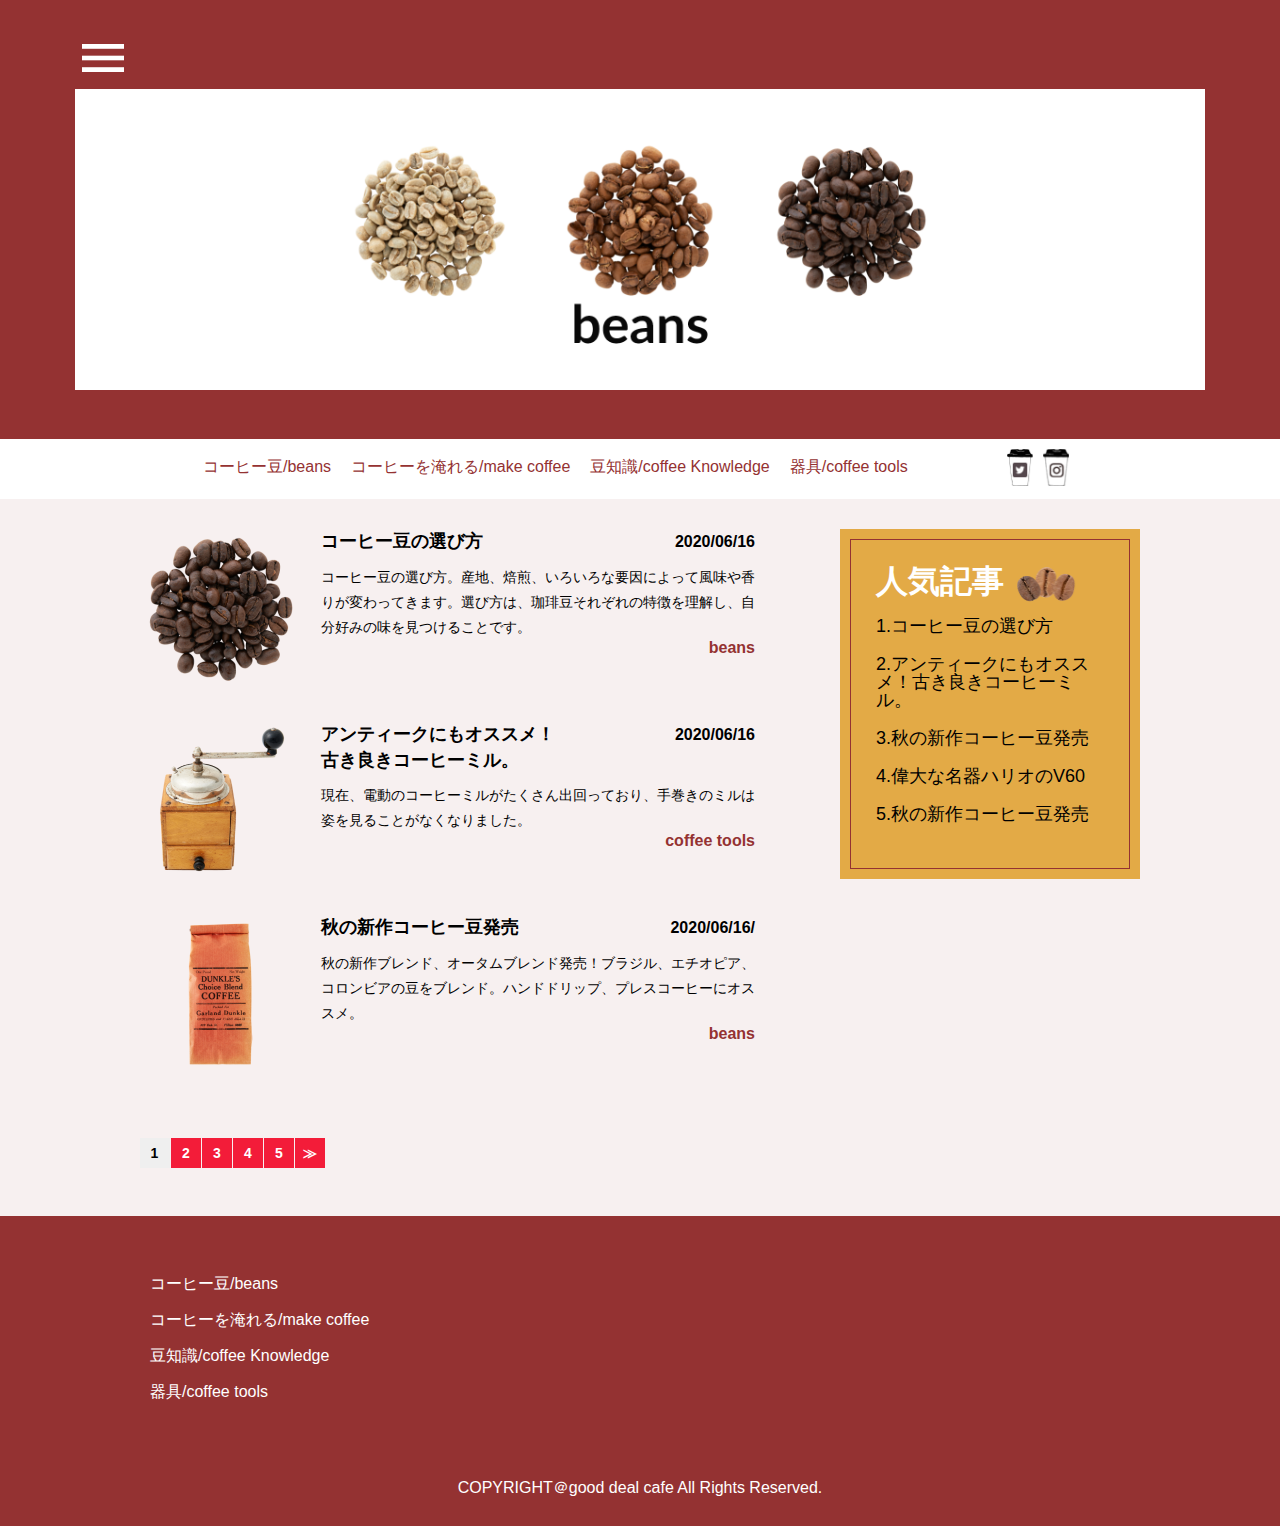
<file: archive.html>
<!doctype html>
<html>
<head>
<meta charset="UTF-8">
<title>COFFEE LIFE | </title>
<meta name="viewport" content="width=device-width, initial-scale=1, minimum-scale=1, maximum-scale=1">
<meta property="og:type" content="website">
<meta property="og:locale" content="ja_JP">
<meta name="format-detection" content="telephone=no">
<meta http-equiv="Content-Language" content="ja">
<meta http-equiv="content-style-type" content="text/css">
<meta http-equiv="Content-Script-Type" content="text/javascript">
<meta http-equiv="X-UA-Compatible" content="IE=edge,chrome=1">
<meta name="keywords" content="">
<meta name="description" content="">
<meta property="og:title" content="">
<meta property="og:description" content="">
<meta property="og:image" content="">
<meta property="og:url" content="">
<meta property="og:site_name" content="">
<meta property="fb:app_id" content="">
<meta name="twitter:card" content="summary_large_image">
<meta name="twitter:url" content="">
<meta name="twitter:title" content="">
<meta name="twitter:description" content="">
<meta name="twitter:image" content="">
<link rel="shortcut icon" href="">
<link rel="stylesheet" href="assets/css/reset.css">
<link rel="stylesheet" href="assets/css/archive.css">
<link href="https://fonts.googleapis.com/icon?family=Material+Icons" rel="stylesheet">
<link rel="stylesheet" href="assets/css/jquery.bxslider.min.css">
<!--<script type="text/javascript" src="assets/js/jquery-3.2.1.min.js"></script>-->
<script type="text/javascript" src="assets/js/jquery-1.9.1.min.js"></script>
<script type="text/javascript" src="assets/js/jquery.bxslider.min.js"></script>
<script>
$(function(){
	 $('.bxslider01').bxSlider({
		auto: true,
		slideWidth: 700,
		pager: false,
	});
});
</script>
	
<script>
$(function(){
	 $('.bxslider02').bxSlider({
		 easing: 'easeOutBounce',
  minSlides: 10,
  maxSlides: 10,
  slideWidth: 300,
  slideMargin: 30,
  ticker: true,//tickerオプション、デフォルトはfalse
  speed: 65000,
	});
});
</script>	
	
</head>

<body>
	
<header id="header">
	<div id="header_top" class="clearfix">
		<div>
			<span class="material-icons" id="open">menu</span>
				
			<div class="overlay">
				<span class="material-icons" id="close">close</span>
				<ul>
					<li><a href="#">コーヒー豆/beans</a></li>
					<li><a href="#">コーヒーを淹れる/make coffee</a></li>
					<li><a href="#">豆知識/coffee Knowledge</a></li>
					<li><a href="#">器具/coffee tools</a></li>
					<li class="icon"><a href="#"><img src="assets/image/twitter@2x.png" alt="twitter"></a></li>
					<li class="icon"><a href="#"><img src="assets/image/instagram@2x.png" alt="instagram"></a></li>
				</ul>
			</div>
		</div>
		<img src="assets/image/single-main@2x.png" alt="#" class="sp-none">
		<img src="assets/image/single_main2.png" alt="#" class="pc-none">	
	</div>
	

	<div class="navToggle text-white d-flex">
		<span></span><span></span><span></span><br>
		<a class="mt-4 pt-2"></a>
	</div>
	
</div>
	
<div class="header_nav sp-none">
	<div class="main-nav clearfix">
		<ul class="clearfix nav-left">
			<li><a href="#">コーヒー豆/beans</a></li>
			<li><a href="#">コーヒーを淹れる/make coffee</a></li>
			<li><a href="#">豆知識/coffee Knowledge</a></li>
			<li><a href="#">器具/coffee tools</a></li>
		</ul>
			<ul class="nav-right clearfix">
				<li class="icon"><a href="#"><img src="assets/image/twitter@2x.png" alt="twitter"></a></li>
				<li class="icon"><a href="#"><img src="assets/image/instagram@2x.png" alt="instagram"></a></li>
			</ul>
	</div>
</div>
	
</header>
	

	
<main>
	<div id="single-bg">
		<div id="single-area" class="clearfix">
			<div class="singleIN">
				
		<div id="article_area" class="clearfix">
			<div id="article-in">
				<ul class="article">
					<li class="new clearfix">
						<a href="single.html"><div class="article-img"><img src="assets/image/article1@2x.png" alt="コーヒー"></div></a>
								<div class="article-in">
									<div class="article-head clearfix">
										<h2><a href="single.html">コーヒー豆の選び方</a></h2>
											<div class="data"><a>2020/06/16</a></div>
									</div>	
												<p><a href="single.html">コーヒー豆の選び方。産地、焙煎、いろいろな要因によって風味や香りが変わってきます。選び方は、珈琲豆それぞれの特徴を理解し、自分好みの味を見つけることです。
												</a></p>
													<div class="category"><a>beans</a></div>
								</div>	
				</li>
			
				<li class="new clearfix">
					<a href="single.html"><div class="article-img"><img src="assets/image/article2@2x.png" alt="コーヒー"></div></a>
							<div class="article-in">
								<div class="article-head clearfix">
									<h2><a href="single.html">アンティークにもオススメ！<br>古き良きコーヒーミル。</a></h2>
										<div class="data"><a>2020/06/16</a></div>
								</div>
											<p><a href="single.html">現在、電動のコーヒーミルがたくさん出回っており、手巻きのミルは姿を見ることがなくなりました。
											</a></p>
												<div class="category"><a>coffee tools</a></div>
							</div>
				</li>

				<li class="new clearfix">
					<a href="single.html"><div class="article-img"><img src="assets/image/article3@2x.png" alt="コーヒー"></div></a>
						<div class="article-in">
							<div class="article-head clearfix">
								<h2><a href="single.html">秋の新作コーヒー豆発売</a></h2>
									<div class="data"><a>2020/06/16/</a></div>
							</div>
										<p><a href="single.html">秋の新作ブレンド、オータムブレンド発売！ブラジル、エチオピア、コロンビアの豆をブレンド。ハンドドリップ、プレスコーヒーにオススメ。
										</a></p>
											<div class="category"><a>beans</a></div>
						</div>
				</li>
				</ul>
			</div>
	</div>				
					<div class="wp-pagenavi">
							<span class="current page larger"><span>1</span></span>

							<span class="page larger"><a href="#">2</a></span>

							<span class="page larger"><a href="#">3</a></span>

							<span class="page larger"><a href="#">4</a></span>

							<span class="page larger"><a href="#">5</a></span>

							<span class="page larger"><a href="#">≫</a></span>					
					</div>
				
			</div>
				<div class="side-area">
					<div class="ranking">
						<div class="heading clearfix">
							<h3>人気記事</h3>
								<img src="assets/image/coffee1@2x.png" alt="コーヒー">
						</div>
									<p><a href="#">1.コーヒー豆の選び方</a></p>
									<p><a href="#">2.アンティークにもオススメ！古き良きコーヒーミル。</a></p>
									<p><a href="#">3.秋の新作コーヒー豆発売</a></p>
									<p><a href="#">4.偉大な名器ハリオのV60</a></p>
									<p><a href="#">5.秋の新作コーヒー豆発売</a></p>
						</div>

					<div class="banner">

					</div>

				</div>
	</div>
</div>


	
</main>
	
<a href="#" id="page-top"><div class="arrow"></div></a>	
	
<footer id="footer">
	<div class="ft-inner">
		<div id="fotter_nav">
			<ul class=>
				<li><a href="archive.html">コーヒー豆/beans</a></li>
				<li><a href="archive.html">コーヒーを淹れる/make coffee</a></li>
				<li><a href="archive.html">豆知識/coffee Knowledge</a></li>
				<li><a href="archive.html">器具/coffee tools</a></li>
			</ul>
		</div>
		
		<div id="tag">
			
		</div>
	</div>
	<p>COPYRIGHT＠good deal cafe All Rights Reserved.</p>
</footer>
<script type="text/javascript" src="assets/js/function.js"></script>	
<script>
	$(function() {
    var topBtn = $('#page-top');    
    topBtn.hide();
    //スクロールが100に達したらボタン表示
    $(window).scroll(function () {
        if ($(this).scrollTop() > 100) {
            topBtn.fadeIn();
        } else {
            topBtn.fadeOut();
        }
    });
    //スクロールしてトップ
    topBtn.click(function () {
        $('body,html').animate({
            scrollTop: 0
        }, 500);
        return false;
    });
});
</script>
</body>
</html>
</file>
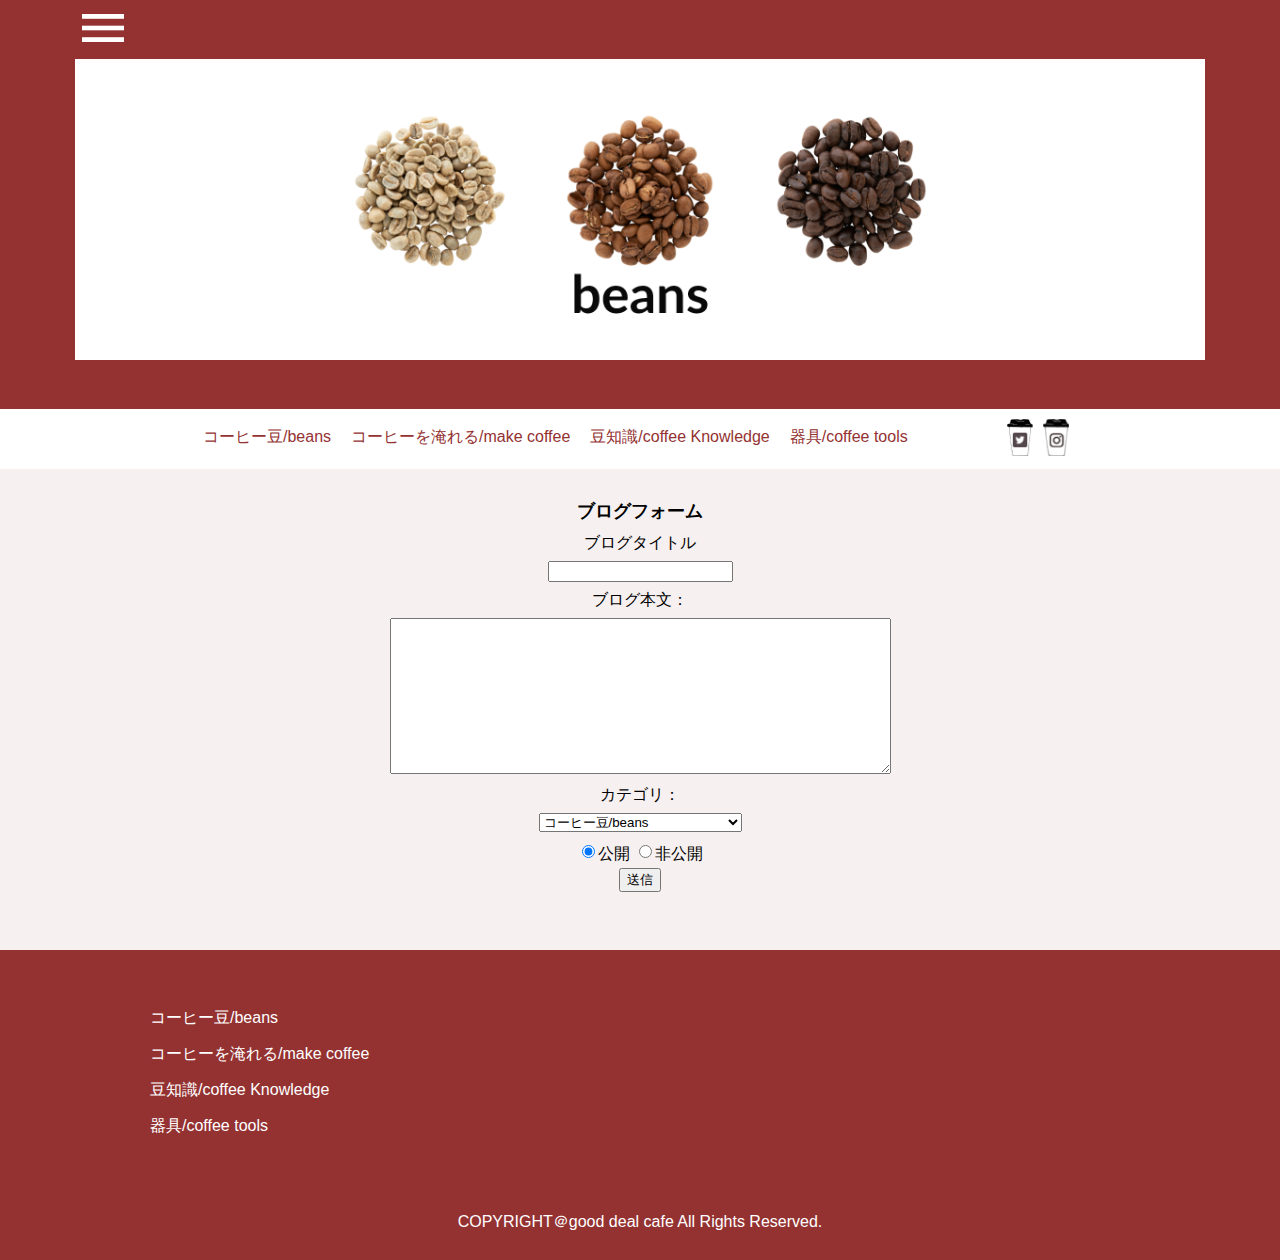
<file: form.html>
<!doctype html>
<html>
<head>
<meta charset="UTF-8">
<title>COFFEE LIFE | </title>
<meta name="viewport" content="width=device-width, initial-scale=1, minimum-scale=1, maximum-scale=1">
<meta property="og:type" content="website">
<meta property="og:locale" content="ja_JP">
<meta name="format-detection" content="telephone=no">
<meta http-equiv="Content-Language" content="ja">
<meta http-equiv="content-style-type" content="text/css">
<meta http-equiv="Content-Script-Type" content="text/javascript">
<meta http-equiv="X-UA-Compatible" content="IE=edge,chrome=1">
<meta name="keywords" content="">
<meta name="description" content="">
<meta property="og:title" content="">
<meta property="og:description" content="">
<meta property="og:image" content="">
<meta property="og:url" content="">
<meta property="og:site_name" content="">
<meta property="fb:app_id" content="">
<meta name="twitter:card" content="summary_large_image">
<meta name="twitter:url" content="">
<meta name="twitter:title" content="">
<meta name="twitter:description" content="">
<meta name="twitter:image" content="">
<link rel="shortcut icon" href="">
<link rel="stylesheet" href="assets/css/reset.css">
<link rel="stylesheet" href="assets/css/form.css">
<link href="https://fonts.googleapis.com/icon?family=Material+Icons" rel="stylesheet">
<!--<script type="text/javascript" src="assets/js/jquery-3.2.1.min.js"></script>-->
<script type="text/javascript" src="assets/js/jquery-1.9.1.min.js"></script>
	
</head>

<body>
	
	<header id="header">
		<div id="header_top" class="clearfix">
			<div>
				<span class="material-icons" id="open">menu</span>
					
				<div class="overlay">
					<span class="material-icons" id="close">close</span>
					<ul>
						<li><a href="#">コーヒー豆/beans</a></li>
						<li><a href="#">コーヒーを淹れる/make coffee</a></li>
						<li><a href="#">豆知識/coffee Knowledge</a></li>
						<li><a href="#">器具/coffee tools</a></li>
						<li class="icon"><a href="#"><img src="assets/image/twitter@2x.png" alt="twitter"></a></li>
						<li class="icon"><a href="#"><img src="assets/image/instagram@2x.png" alt="instagram"></a></li>
					</ul>
				</div>
			</div>
				<img src="assets/image/single-main@2x.png" alt="#" class="sp-none">
				<img src="assets/image/single_main2.png" alt="#" class="pc-none">	
		</div>
		
	
		<div class="navToggle text-white d-flex">
			<span></span><span></span><span></span><br>
			<a class="mt-4 pt-2"></a>
		</div>
		
	</div>
		
	<div class="header_nav sp-none">
		<div class="main-nav clearfix">
			<ul class="clearfix nav-left">
				<li><a href="#">コーヒー豆/beans</a></li>
				<li><a href="#">コーヒーを淹れる/make coffee</a></li>
				<li><a href="#">豆知識/coffee Knowledge</a></li>
				<li><a href="#">器具/coffee tools</a></li>
			</ul>
				<ul class="nav-right clearfix">
					<li class="icon"><a href="#"><img src="assets/image/twitter@2x.png" alt="twitter"></a></li>
					<li class="icon"><a href="#"><img src="assets/image/instagram@2x.png" alt="instagram"></a></li>
				</ul>
		</div>
	</div>
		
	</header>
		
<main>
	<div id="form-bg">
		<div id="form-area" class="clearfix">
			<h2>ブログフォーム</h2>
				<form action="blog_create.php" method="POST">
					<p>ブログタイトル</p>
					<input type="text" name="title">
					<p>ブログ本文：</p>
					<textarea name="content" id="content" cols="60%" rows="10"></textarea>
					<br>
					<p>カテゴリ：</p>
					<select name="category">
						<option value="1">コーヒー豆/beans</option>
						<option value="2">コーヒーを淹れる/make coffee</option>
						<option value="3">豆知識/coffee Knowledge</option>
						<option value="4">器具/coffee tools</option>
					</select>
					<br>
					<input type="radio" name="publish_status" value="1" checked>公開
					<input type="radio" name="publish_status" value="2">非公開
					<br>
					<input type="submit" value="送信">
				</form>
		</div>
	</div>		
</main>
	
<a href="#" id="page-top"><div class="arrow"></div></a>	
	
<footer id="footer">
	<div class="ft-inner">
		<div id="fotter_nav">
			<ul class=>
				<li><a href="#">コーヒー豆/beans</a></li>
				<li><a href="#">コーヒーを淹れる/make coffee</a></li>
				<li><a href="#">豆知識/coffee Knowledge</a></li>
				<li><a href="#">器具/coffee tools</a></li>
			</ul>
		</div>
		
		<div id="tag">
			
		</div>
	</div>
	<p>COPYRIGHT＠good deal cafe All Rights Reserved.</p>
</footer>
<script type="text/javascript" src="assets/js/function.js"></script>
<script>
$(function() {
    var topBtn = $('#page-top');    
    topBtn.hide();
    //スクロールが100に達したらボタン表示
    $(window).scroll(function () {
        if ($(this).scrollTop() > 100) {
            topBtn.fadeIn();
        } else {
            topBtn.fadeOut();
        }
    });
    //スクロールしてトップ
    topBtn.click(function () {
        $('body,html').animate({
            scrollTop: 0
        }, 500);
        return false;
    });
});	
</script>
</body>
</html>
</file>
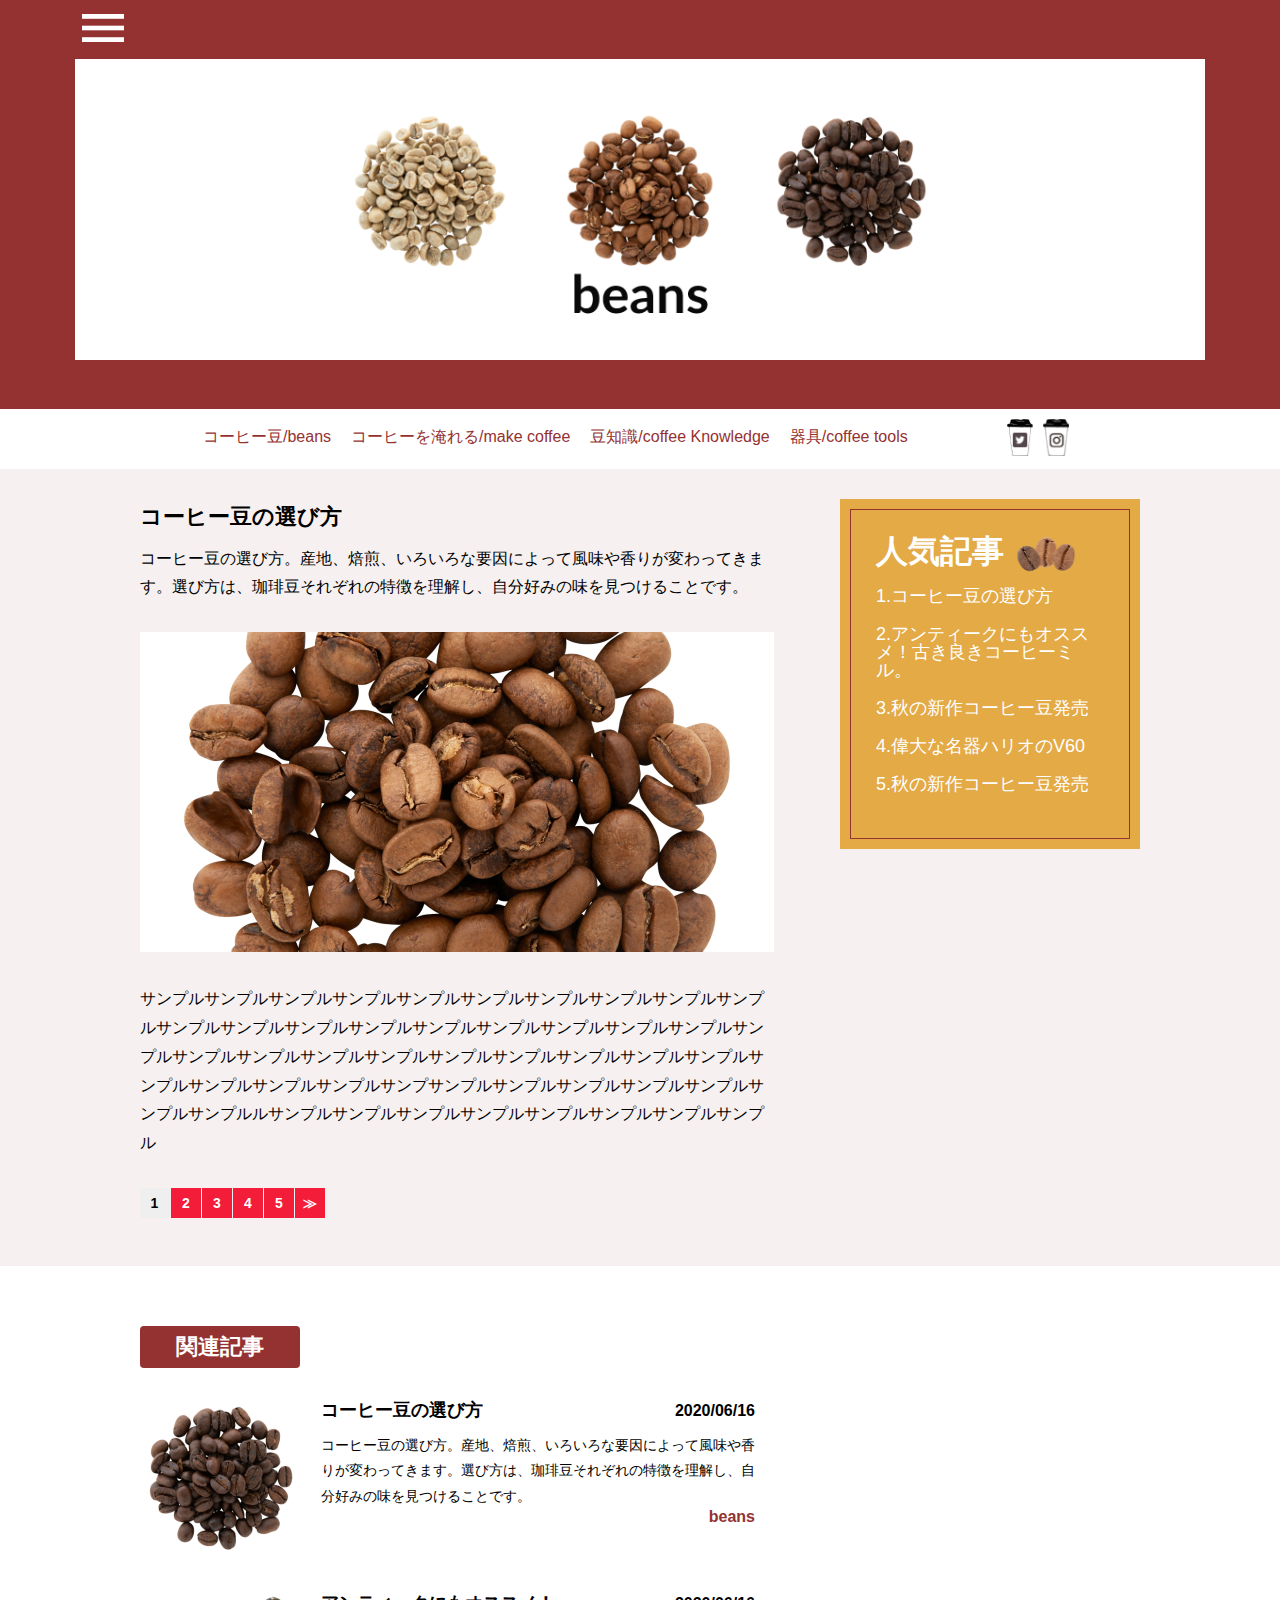
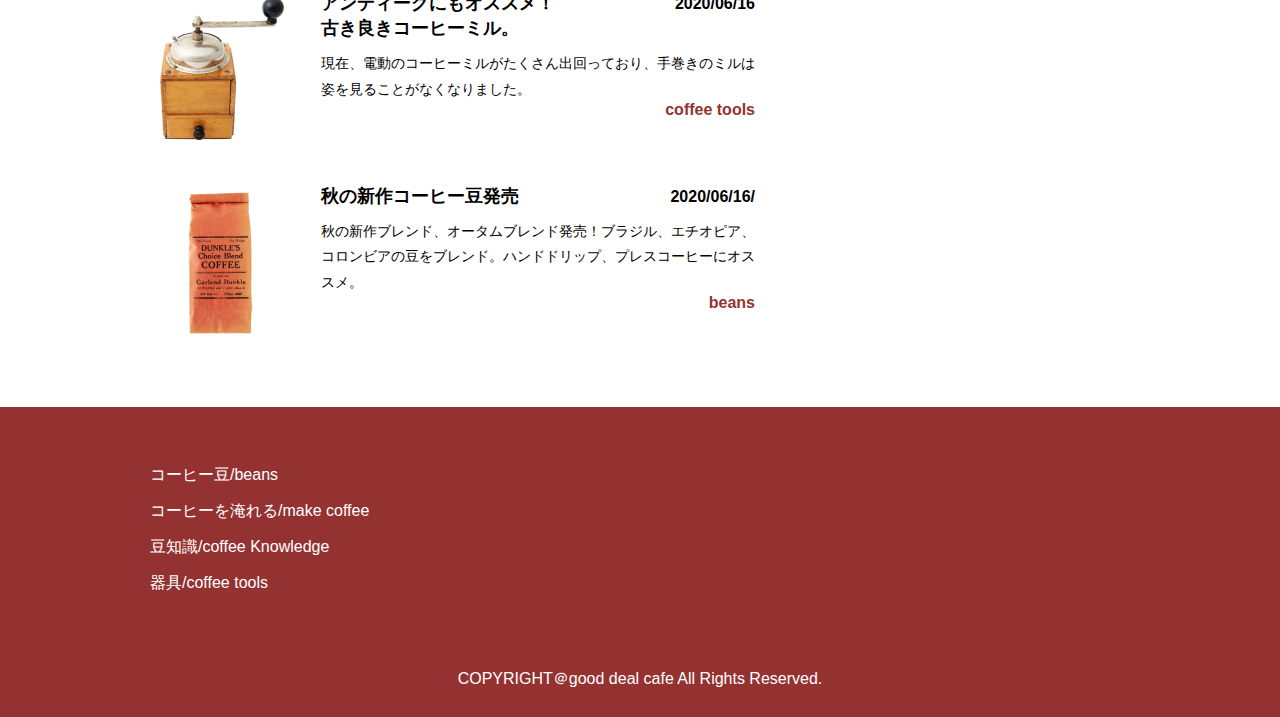
<file: single.html>
<!doctype html>
<html>
<head>
<meta charset="UTF-8">
<title>COFFEE LIFE | </title>
<meta name="viewport" content="width=device-width, initial-scale=1, minimum-scale=1, maximum-scale=1">
<meta property="og:type" content="website">
<meta property="og:locale" content="ja_JP">
<meta name="format-detection" content="telephone=no">
<meta http-equiv="Content-Language" content="ja">
<meta http-equiv="content-style-type" content="text/css">
<meta http-equiv="Content-Script-Type" content="text/javascript">
<meta http-equiv="X-UA-Compatible" content="IE=edge,chrome=1">
<meta name="keywords" content="">
<meta name="description" content="">
<meta property="og:title" content="">
<meta property="og:description" content="">
<meta property="og:image" content="">
<meta property="og:url" content="">
<meta property="og:site_name" content="">
<meta property="fb:app_id" content="">
<meta name="twitter:card" content="summary_large_image">
<meta name="twitter:url" content="">
<meta name="twitter:title" content="">
<meta name="twitter:description" content="">
<meta name="twitter:image" content="">
<link rel="shortcut icon" href="">
<link rel="stylesheet" href="assets/css/reset.css">
<link rel="stylesheet" href="assets/css/single.css">
<link href="https://fonts.googleapis.com/icon?family=Material+Icons" rel="stylesheet">
<!--<script type="text/javascript" src="assets/js/jquery-3.2.1.min.js"></script>-->
<script type="text/javascript" src="assets/js/jquery-1.9.1.min.js"></script>
	
</head>

<body>
	
	<header id="header">
		<div id="header_top" class="clearfix">
			<div>
				<span class="material-icons" id="open">menu</span>
					
				<div class="overlay">
					<span class="material-icons" id="close">close</span>
					<ul>
						<li><a href="archive.html">コーヒー豆/beans</a></li>
						<li><a href="archive.html">コーヒーを淹れる/make coffee</a></li>
						<li><a href="archive.html">豆知識/coffee Knowledge</a></li>
						<li><a href="archive.html">器具/coffee tools</a></li>
						<li class="icon"><a href="#"><img src="assets/image/twitter@2x.png" alt="twitter"></a></li>
						<li class="icon"><a href="#"><img src="assets/image/instagram@2x.png" alt="instagram"></a></li>
					</ul>
				</div>
			</div>
				<img src="assets/image/single-main@2x.png" alt="#" class="sp-none">
				<img src="assets/image/single_main2.png" alt="#" class="pc-none">	
		</div>
		
	
		<div class="navToggle text-white d-flex">
			<span></span><span></span><span></span><br>
			<a class="mt-4 pt-2"></a>
		</div>
		
	</div>
		
	<div class="header_nav sp-none">
		<div class="main-nav clearfix">
			<ul class="clearfix nav-left">
				<li><a href="archive.html">コーヒー豆/beans</a></li>
				<li><a href="archive.html">コーヒーを淹れる/make coffee</a></li>
				<li><a href="archive.html">豆知識/coffee Knowledge</a></li>
				<li><a href="archive.html">器具/coffee tools</a></li>
			</ul>
				<ul class="nav-right clearfix">
					<li class="icon"><a href="#"><img src="assets/image/twitter@2x.png" alt="twitter"></a></li>
					<li class="icon"><a href="#"><img src="assets/image/instagram@2x.png" alt="instagram"></a></li>
				</ul>
		</div>
	</div>
		
	</header>
	

	
<main>
	<div id="single-bg">
		<div id="single-area" class="clearfix">
			<div class="singleIN">
				<h1>コーヒー豆の選び方</h1>
					<p id="sentence1">コーヒー豆の選び方。産地、焙煎、いろいろな要因によって風味や香りが変わってきます。選び方は、珈琲豆それぞれの特徴を理解し、自分好みの味を見つけることです。
					</p>
						<div class="main-single">
							<img src="assets/image/single1@2x.png" alt="">
						</div>
							<p id="sentence2">サンプルサンプルサンプルサンプルサンプルサンプルサンプルサンプルサンプルサンプルサンプルサンプルサンプルサンプルサンプルサンプルサンプルサンプルサンプルサンプルサンプルサンプルサンプルサンプルサンプルサンプルサンプルサンプルサンプルサンプルサンプルサンプルサンプルサンプサンプルサンプルサンプルサンプルサンプルサンプルサンプルルサンプルサンプルサンプルサンプルサンプルサンプルサンプルサンプル
							</p>
				
					<div class="wp-pagenavi">
							<span class="current page larger"><span>1</span></span>

							<span class="page larger"><a href="#">2</a></span>

							<span class="page larger"><a href="#">3</a></span>

							<span class="page larger"><a href="#">4</a></span>

							<span class="page larger"><a href="#">5</a></span>

							<span class="page larger"><a href="#">≫</a></span>					
					</div>
				
			</div>
				<div class="side-area">
					<div class="ranking">
						<div class="heading clearfix">
							<h3>人気記事</h3>
								<img src="assets/image/coffee1@2x.png" alt="コーヒー">
						</div>
									<p><a href="#">1.コーヒー豆の選び方</a></p>
									<p><a href="#">2.アンティークにもオススメ！古き良きコーヒーミル。</a></p>
									<p><a href="#">3.秋の新作コーヒー豆発売</a></p>
									<p><a href="#">4.偉大な名器ハリオのV60</a></p>
									<p><a href="#">5.秋の新作コーヒー豆発売</a></p>
						</div>

					<div class="banner">

					</div>

				</div>
	</div>
</div>

		<div id="article_area" class="clearfix">
			<div id="article-in">
				<h4>関連記事</h4>
				<ul class="article">
					<li class="new clearfix">
						<a href="single.html"><div class="article-img"><img src="assets/image/article1@2x.png" alt="コーヒー"></div></a>
								<div class="article-in">
									<div class="article-head clearfix">
										<h2><a href="single.html">コーヒー豆の選び方</a></h2>
											<div class="data"><a>2020/06/16</a></div>
									</div>	
												<p><a href="single.html">コーヒー豆の選び方。産地、焙煎、いろいろな要因によって風味や香りが変わってきます。選び方は、珈琲豆それぞれの特徴を理解し、自分好みの味を見つけることです。
												</a></p>
													<div class="category"><a>beans</a></div>
								</div>	
				</li>
			
					<li class="new clearfix">
						<a href="single.html"><div class="article-img"><img src="assets/image/article2@2x.png" alt="コーヒー"></div></a>
								<div class="article-in">
									<div class="article-head clearfix">
										<h2><a href="single.html">アンティークにもオススメ！<br>古き良きコーヒーミル。</a></h2>
											<div class="data"><a>2020/06/16</a></div>
									</div>
												<p><a href="single.html">現在、電動のコーヒーミルがたくさん出回っており、手巻きのミルは姿を見ることがなくなりました。
												</a></p>
													<div class="category"><a>coffee tools</a></div>
								</div>
					</li>

					<li class="new clearfix">
						<a href="single.html"><div class="article-img"><img src="assets/image/article3@2x.png" alt="コーヒー"></div></a>
							<div class="article-in">
								<div class="article-head clearfix">
									<h2><a href="single.html">秋の新作コーヒー豆発売</a></h2>
										<div class="data"><a>2020/06/16/</a></div>
								</div>
											<p><a href="single.html">秋の新作ブレンド、オータムブレンド発売！ブラジル、エチオピア、コロンビアの豆をブレンド。ハンドドリップ、プレスコーヒーにオススメ。
											</a></p>
												<div class="category"><a>beans</a></div>
							</div>
					</li>
				</ul>
			</div>
	</div>
	
</main>
	
<a href="#" id="page-top"><div class="arrow"></div></a>	
	
<footer id="footer">
	<div class="ft-inner">
		<div id="fotter_nav">
			<ul class=>
				<li><a href="archive.html">コーヒー豆/beans</a></li>
				<li><a href="archive.html">コーヒーを淹れる/make coffee</a></li>
				<li><a href="archive.html">豆知識/coffee Knowledge</a></li>
				<li><a href="archive.html">器具/coffee tools</a></li>
			</ul>
		</div>
		
		<div id="tag">
			
		</div>
	</div>
	<p>COPYRIGHT＠good deal cafe All Rights Reserved.</p>
</footer>
<script type="text/javascript" src="assets/js/function.js"></script>
<script>
$(function() {
    var topBtn = $('#page-top');    
    topBtn.hide();
    //スクロールが100に達したらボタン表示
    $(window).scroll(function () {
        if ($(this).scrollTop() > 100) {
            topBtn.fadeIn();
        } else {
            topBtn.fadeOut();
        }
    });
    //スクロールしてトップ
    topBtn.click(function () {
        $('body,html').animate({
            scrollTop: 0
        }, 500);
        return false;
    });
});	
</script>
</body>
</html>
</file>
<file: assets/css/archive.css>
@charset "utf-8";
/* CSS Document */

a:hover {
	color:#fff;
	opacity: 0.7 ;
}


/*=================================
	ハンバーガーメニュー
==================================*/

.material-icons {
	cursor: pointer;
	font-size: 56px!important;
	color: #fff!important;
}

.overlay {
	position: fixed;
	top: 0;
	bottom: 0;
	right: 0;
	left: 0;
	background: rgba(255, 255, 255, 0.95);
	text-align: center;
	padding: 64px;
	opacity: 0;
	pointer-events: none;
	transition: opacity .6s;
  }

  .overlay img {
	  max-width: 26px;
  }
  
  .overlay.show {
	opacity: 1;
	pointer-events: auto;
	z-index: 300;
  }

  .overlay.show img {
	max-width: 26px;
  }
  
  
  .overlay #close {
	position: absolute;
	top: 16px;
	right: 16px;
	font-size: 32px;
	cursor: pointer;
	color: black!important;
  }
  
  .overlay ul {
	list-style-type: none;
	margin: 0;
	padding: 0;
  }

  .overlay li {
	margin-top: 24px;
	opacity: 0;
	transform: translateY(16px);
	transition: opacity .3s, transform .3s;
  }
  
  .overlay.show li {
	opacity: 1;
	transform: none;
  }
  
  .overlay.show li:nth-child(1) {
	transition-delay: .1s;
  }
  
  .overlay.show li:nth-child(2) {
	transition-delay: .2s;
  }
  
  .overlay.show li:nth-child(3) {
	transition-delay: .3s;
  }

  .overlay.show li:nth-child(4) {
	transition-delay: .4s;
	  }
	  
  .overlay.show li:nth-child(5) {
	transition-delay: .5s;
	  }
	  
  .overlay.show li:nth-child(6) {
	 transition-delay: .6s;
	  }

/*=================================
	スクロール　TOP
==================================*/
	  
	  .arrow {
		display: block;
		width: 18px;
		height: 18px;
		border-top: 4px solid #0c0754;
		border-right: 4px solid #0c0754;
		-webkit-transform: rotate(-45deg);
		transform: rotate(-45deg);
		position: fixed;
		right: 30px;
		bottom: 60px;
	  }
		  
	  .arrow a {
		display: block;
		width: 24px;
		height: 24px;
	  }			  

  


/*sp*/
@media screen and (max-width:480px){
	
.sp-none {
	display: none;
}
	
.insta_sp_none {
	display: none
}
	
  .open .toggle_btn {
    left: 260px;
  }

/*============
main
=============*/
main {
  /* padding: 0 50px */
}
/*main h1 {
  font-family: 'Open Sans', sans-serif;
  font-weight: 400;
  text-align: center;
}*/
/*============
body
=============*/
body {
  font-family: 'Open Sans', sans-serif;
  font-weight: 400;
}
/*tablet_l pc*/

.sp-none {
	display: none;
}

/*=================================
	header
==================================*/

#header{
	width: 100%;
	background-color: #943232;
}
	
#header_top img {
	width: 100%;
}

#main_right img {
	max-width: 700px;
}

#main_right {
	float: right;
	z-index: 200;
}

.header_nav {
	width: 100%;
	padding: 10px 0;
	margin: 0 auto;
	background-color: #ffffff;
}

.main-nav {
	width: 914px;
	margin: 0 auto;
}

.nav-left {
	width: 810px;
	float: left;
	margin-top: 10px;
}	

.nav-left li a {
	float: left;
	color: #943232;
}
	
.nav-left li a {
	margin-left: 20px;
}

.nav-right {
	width: 100px;
	float: right;
}

.nav-right li a {
	float: left;
	margin-left: 10px;
}
	
.nav-right li a:not(:first-child) {
	margin-left: 10px;
}	
	
.icon img {
	max-width: 26px;
}

#header_top {
	padding: 30px 0 30px 0;
	background-color: #943232;
	width: 100%;
	margin: 0 auto;
}

.icon {
	
}

/*=================================
	single_area
==================================*/

#single-bg {
	background-color: #F7F0F0;
	width: 100%;
	padding: 30px 0 48px 0;
}	
	
h1 {
	font-size: 18px;
	line-height: 160%;
	margin-bottom: 10px;
	text-align: left!important;
	font-weight: bold;
	font-family: YuGothic, "Yu Gothic medium", "Hiragino Sans", Meiryo, "sans-serif";
}
	
#sentence1 {
	margin-bottom: 30px;
	line-height: 180%;
	font-size: 14px;
}
	
#sentence2 {
	margin-bottom: 30px;
	line-height: 180%;
	font-size: 14px;
}

.main-single {
	margin-bottom: 30px;
}	

.main-single img {
	max-width: 100%;
}

#single-area{
	width: 100%;
	margin: 0 auto;
}
	
.singleIN{
	width: 90%;
	margin: 0 auto;
}
	
.side-area{
}
	
#article_area {
	width: 100%;
	margin: 0 auto;
	margin-bottom: 48px;
}
	
#article-in {
	width: 90%;
	margin: 0 auto;
}	
	
#article_area h4 {
	font-size: 22px;
	padding: 10px 36px;
	background-color: #943232;
	display: inline-block;
	color: #fff;
	margin-bottom: 30px;
	border-radius:4px;
}
	
h2 {
	font-size: 18px;
	margin-bottom: 10px;
	line-height: 140%;
}

.article {width: 100%;}
	
.article p {
	font-size: 14px;
    line-height: 180%;
}
	
.article a {
	color: #000000;
}

.new:not(:last-child) {
	margin-bottom: 30px;
}

.article img {
	max-width: 100%;
	}
	
.article-img {
	width: 38%;
	float: left;
}

.article-in {
	width: 58%;
	float: right;
}
	
.data {
	/* float: right; */
	margin-top: 5px;
	font-weight: bold;
	margin-bottom: 10px;
}
	
.category {
	font-weight: bold;
	float: right;
}
	
.category a{
	color: #943232;
}	

.article-in h3 {
	margin-bottom: 10px;
}

.side-area {
	width: 90%;
	background-color: #E3AA46;
	margin: 0 auto;
}

h3 {
	font-size: 24px;
	font-family: Lato;
	margin-bottom: 20px;
	float: left;
}

.heading img {
	float: right;
}

.heading {
	width: 205px;
}

.ranking {
	padding: 25px;
    /* margin: 20px 10px 20px 10px; */
    border: solid 2px #943232;
    color: #FFFFFF;
}

.ranking p {
	font-size: 14px;
	margin-bottom: 20px;
}
	
.side-area p a{
	color: #000000;
}

.ranking img {
	max-width: 68px;
}

/*=================================
	footer
==================================*/

#footer {
	width: 100%;
	background-color: #943232;
	padding: 60px 0 30px 0;
}

#footer a {
	color: #fff;
}

#fotter_nav li:not(:last-child){
	margin-bottom: 20px;
}

.ft-inner {
	width: 90%;
	margin: 0 auto;
	padding-bottom: 80px;
}

#footer p {
	color: #ffffff;
	text-align: center;
	font-size: 14px;
}
	
/*=================================
	wp-pagenavi
==================================*/

.wp-pagenavi span {
	margin-right:1px;
}

.wp-pagenavi span:nth-child(6){
	margin-right:0px;
}

.wp-pagenavi {
	width: 100%;
	margin: 0 auto;
	max-width: 940px;
	margin-bottom: 64px;
	font-size: 0px;
	text-align: left;
}

.wp-pagenavi .current {
    background: #EFEFEF;
}

.wp-pagenavi a, .wp-pagenavi .current {
    display: inline-block;
    width: 30px;
    height: 30px;
    color: #000;
    font-size: 14px;
    font-weight: bold;
    text-align: center;
    line-height: 1em;
    padding: 8px 0;
    box-sizing: border-box;
    -webkit-box-sizing: border-box;
    -moz-box-sizing: border-box;
    -o-box-sizing: border-box;
    -ms-box-sizing: border-box;
}

.wp-pagenavi a {
    background: #F31C39;
    color: #FFF;
    text-decoration: none;
}

}

/*tablet_s*/
@media screen and (min-width:481px) and (max-width:768px){
	
.sp-none {
	display: none;
}
	
.insta_sp_none {
	display: none
}
	
  .open .toggle_btn {
    left: 260px;
  }

/*============
main
=============*/
main {
  /* padding: 0 50px */
}
/*main h1 {
  font-family: 'Open Sans', sans-serif;
  font-weight: 400;
  text-align: center;
}*/
/*============
body
=============*/
body {
  font-family: 'Open Sans', sans-serif;
  font-weight: 400;
}
/*tablet_l pc*/

/*=================================
	header
==================================*/

#header{
	width: 100%;
	background-color: #943232;
}
	
#header_top img {
	width: 100%;
}

#main_right img {
	max-width: 700px;
}

#main_right {
	float: right;
	z-index: 200;
}

.header_nav {
	width: 100%;
	padding: 10px 0;
	margin: 0 auto;
	background-color: #ffffff;
}

.main-nav {
	width: 914px;
	margin: 0 auto;
}

.nav-left {
	width: 810px;
	float: left;
	margin-top: 10px;
}	

.nav-left li a {
	float: left;
	color: #943232;
}
	
.nav-left li a {
	margin-left: 20px;
}

.nav-right {
	width: 100px;
	float: right;
}

.nav-right li a {
	float: left;
	margin-left: 10px;
}
	
.nav-right li a:not(:first-child) {
	margin-left: 10px;
}	
	
.icon img {
	max-width: 26px;
}

#header_top {
	padding: 30px 0 30px 0;
	background-color: #943232;
	width: 100%;
	margin: 0 auto;
}

.icon {
	
}

/*=================================
	single_area
==================================*/

#single-bg {
	background-color: #F7F0F0;
	width: 100%;
	padding: 30px 0 48px 0;
}	
	
h1 {
	font-size: 22px;
	line-height: 160%;
	margin-bottom: 10px;
	text-align: left!important;
	font-weight: bold;
	font-family: YuGothic, "Yu Gothic medium", "Hiragino Sans", Meiryo, "sans-serif";
}
	
#sentence1 {
	margin-bottom: 30px;
	line-height: 180%;
}
	
#sentence2 {
	margin-bottom: 30px;
	line-height: 180%;
}

.main-single {
	margin-bottom: 30px;
}	

.main-single img {
	max-width: 100%;
}

#single-area{
	width: 100%;
	margin: 0 auto;
}
	
.singleIN{
	width: 90%;
	margin: 0 auto;
}
	
.side-area{
}
	
#article_area {
	width: 100%;
	margin: 0 auto;
	margin-bottom: 48px;
}
	
#article-in {
	width: 90%;
	margin: 0 auto;
}	
	
#article_area h4 {
	font-size: 22px;
	padding: 10px 36px;
	background-color: #943232;
	display: inline-block;
	color: #fff;
	margin-bottom: 30px;
	border-radius:4px;
}
	
h2 {
	font-size: 18px;
	margin-bottom: 10px;
	line-height: 140%;
	float: left;
}

.article {width: 100%;}
	
.article p {
	font-size: 14px;
    line-height: 180%;
}
	
.article a {
	color: #000000;
}

.new:not(:last-child) {
	margin-bottom: 30px;
}

.article img {
	max-width: 100%;
	}
	
.article-img {
	width: 28%;
	float: left;
}

.article-in {
	width: 68%;
	float: right;
}

.article-in h3 {
	margin-bottom: 10px;
}
	
.article-head{
	width: 100%;
}

.side-area {
	width: 90%;
	background-color: #E3AA46;
	margin: 0 auto;
}
	
.data {
	float: right;
	margin-top: 5px;
	font-weight: bold;
	margin-bottom: 10px;
}
	
.category {
	font-weight: bold;
	float: right;
}
	
.category a{
	color: #943232;
}		

h3 {
	font-size: 32px;
    font-family: Lato;
    margin-bottom: 20px;
    float: left;
}

.heading img {
	float: right;
}

.heading {
	width: 205px;
}

.ranking {
	padding: 25px;
    /* margin: 20px 10px 20px 10px; */
    border: solid 2px #943232;
    color: #FFFFFF;
}

.ranking p {
	font-size: 18px;
	margin-bottom: 20px;
}
	
.side-area p a{
	color: #000000;
}

.ranking img {
	max-width: 68px;
}

/*=================================
	footer
==================================*/

#footer {
	width: 100%;
	background-color: #943232;
	padding: 60px 0 30px 0;
}

#footer a {
	color: #fff;
}

#fotter_nav li:not(:last-child){
	margin-bottom: 20px;
}

.ft-inner {
	width: 90%;
	margin: 0 auto;
	padding-bottom: 80px;
}

#footer p {
	color: #ffffff;
	text-align: center;
}
	
/*=================================
	wp-pagenavi
==================================*/

.wp-pagenavi span {
	margin-right:1px;
}

.wp-pagenavi span:nth-child(6){
	margin-right:0px;
}

.wp-pagenavi {
	width: 100%;
	margin: 0 auto;
	max-width: 940px;
	margin-bottom: 64px;
	font-size: 0px;
	text-align: left;
}

.wp-pagenavi .current {
    background: #EFEFEF;
}

.wp-pagenavi a, .wp-pagenavi .current {
    display: inline-block;
    width: 30px;
    height: 30px;
    color: #000;
    font-size: 14px;
    font-weight: bold;
    text-align: center;
    line-height: 1em;
    padding: 8px 0;
    box-sizing: border-box;
    -webkit-box-sizing: border-box;
    -moz-box-sizing: border-box;
    -o-box-sizing: border-box;
    -ms-box-sizing: border-box;
}

.wp-pagenavi a {
    background: #F31C39;
    color: #FFF;
    text-decoration: none;
}

}

/*tablet_l pc*/
@media screen and (min-width:769px){
  .open .toggle_btn {
    left: 260px;
  }

.pc-none {
	display: none;
}
	
.insta_pc_none {
	display: none;
}

/*============
main
=============*/
main {
  /* padding: 0 50px */
}
/*main h1 {
  font-family: 'Open Sans', sans-serif;
  font-weight: 400;
  text-align: center;
}*/
/*============
body
=============*/
body {
  font-family: 'Open Sans', sans-serif;
  font-weight: 400;
}
/*tablet_l pc*/

/*=================================
	header
==================================*/

#header{
	width: 100%;
	background-color: #943232;
}
	
#header_top img {
    width: 100%;
}

#main_right img {
	max-width: 700px;
}

#main_right {
	float: right;
	z-index: 200;
}

.header_nav {
	width: 100%;
	padding: 10px 0;
	margin: 0 auto;
	background-color: #ffffff;
}

.main-nav {
	width: 914px;
	margin: 0 auto;
}

.nav-left {
	width: 810px;
	float: left;
	margin-top: 10px;
}	

.nav-left li a {
	float: left;
	color: #943232;
}
	
.nav-left li a {
	margin-left: 20px;
}

.nav-right {
	width: 100px;
	float: right;
}

.nav-right li a {
	float: left;
	margin-left: 10px;
}
	
.nav-right li a:not(:first-child) {
	margin-left: 10px;
}	
	
.icon img {
	max-width: 26px;
}

#header_top {
	padding: 30px 0 30px 0;
	background-color: #943232;
	width: 1130px;
	margin: 0 auto;
}
	


/*=================================
	single_area
==================================*/

#single-bg {
	background-color: #F7F0F0;
	width: 100%;
	padding: 30px 0 48px 0;
}	
	
h1 {
	font-size: 22px;
	line-height: 160%;
	margin-bottom: 10px;
	text-align: left!important;
	font-weight: bold;
	font-family: YuGothic, "Yu Gothic medium", "Hiragino Sans", Meiryo, "sans-serif";
}
	
#sentence1 {
	margin-bottom: 30px;
	line-height: 180%;
}
	
#sentence2 {
	margin-bottom: 30px;
	line-height: 180%;
}

.main-single {
	margin-bottom: 30px;
}	

.main-single img {
	max-width: 634px;
}

#single-area{
	width: 1000px;
	margin: 0 auto;
}
	
.singleIN{
	width: 634px;
	float: left;
}
	
.side-area{
	float: right;
	width: 300px;
}
	
#article_area {
	width: 1000px;
	margin: 0 auto;
	margin-bottom: 60px;
}
	
#article-in {
	width: 615px;
}	
	
#article_area h4 {
	font-size: 22px;
	padding: 10px 36px;
	background-color: #943232;
	display: inline-block;
	color: #fff;
	margin-bottom: 30px;
	border-radius:4px;
}
	
h2 {
	font-size: 18px;
	margin-bottom: 10px;
	line-height: 140%;
}

.article {
	width: 615px;
	float: left;
}
	
.article p {
	font-size: 14px;
    line-height: 180%;
}
	
.article a {
	color: #000000;
}

.new:not(:last-child) {
	margin-bottom: 30px;
}

.article img {
	max-width: 160px;
	}
	
.article-img {
	width: 160px;
	float: left;
}
	
#article_area a{
	cursor:pointer
}
	
.article-head{
	width: 434px;
}
	
.article-in h2 {
    margin-bottom: 10px;
    line-height: 140%;
    float: left;
}	

.article-in {
	width: 434px;
	float: right;
}

.article-in h3 {
	margin-bottom: 10px;
}
	
.rank a {
	color: antiquewhite;
}
	
.data {
	float: right;
	margin-top: 5px;
	font-weight: bold;
	margin-bottom: 10px;
}
	
.category {
	font-weight: bold;
	float: right;
}
	
.category a{
	color: #943232;
}	
	

.side-area {
	float: right;
	width: 300px;
	background-color: #E3AA46;
}

h3 {
	font-size: 32px;
    font-family: Lato;
    margin-bottom: 20px;
    float: left;
}

.heading img {
	float: right;
}

.heading {
	width: 205px;
}

.ranking {
	padding: 25px;
	margin: 10px;
	border: solid 1px #943232;
	color: #FFFFFF;
}

.ranking p {
	font-size: 18px;
	margin-bottom: 20px;
}
	
.side-area p a{
	color: #000000;
}

.ranking img {
	max-width: 68px;
}

/*=================================
	footer
==================================*/

#footer {
	width: 100%;
	background-color: #943232;
	padding: 60px 0 30px 0;
}

#footer a {
	color: #fff;
}

#fotter_nav li:not(:last-child){
	margin-bottom: 20px;
}

.ft-inner {
	width: 980px;
	margin: 0 auto;
	padding-bottom: 80px;
}

#footer p {
	color: #ffffff;
	text-align: center;
}
	
/*=================================
	wp-pagenavi
==================================*/

.wp-pagenavi span {
	margin-right:1px;
}

.wp-pagenavi span:nth-child(6){
	margin-right:0px;
}

.wp-pagenavi {
	width: 100%;
	margin: 0 auto;
	max-width: 940px;
	/* margin-bottom: 64px; */
	font-size: 0px;
	text-align: left;
}

.wp-pagenavi .current {
    background: #EFEFEF;
}

.wp-pagenavi a, .wp-pagenavi .current {
    display: inline-block;
    width: 30px;
    height: 30px;
    color: #000;
    font-size: 14px;
    font-weight: bold;
    text-align: center;
    line-height: 1em;
    padding: 8px 0;
    box-sizing: border-box;
    -webkit-box-sizing: border-box;
    -moz-box-sizing: border-box;
    -o-box-sizing: border-box;
    -ms-box-sizing: border-box;
}

.wp-pagenavi a {
    background: #F31C39;
    color: #FFF;
    text-decoration: none;
}

}
</file>
<file: assets/css/form.css>
@charset "utf-8";
/* CSS Document */

a:hover {
	color:#fff;
	opacity: 0.7 ;
}

/*=================================
	ハンバーガーメニュー
==================================*/

.material-icons {
	cursor: pointer;
	font-size: 56px!important;
	color: #fff!important;
}

.overlay {
	position: fixed;
	top: 0;
	bottom: 0;
	right: 0;
	left: 0;
	background: rgba(255, 255, 255, 0.95);
	text-align: center;
	padding: 64px;
	opacity: 0;
	pointer-events: none;
	transition: opacity .6s;
  }

  .overlay img {
	  max-width: 26px;
  }
  
  .overlay.show {
	opacity: 1;
	pointer-events: auto;
	z-index: 300;
  }

  .overlay.show img {
	max-width: 26px;
  }
  
  
  .overlay #close {
	position: absolute;
	top: 16px;
	right: 16px;
	font-size: 32px;
	cursor: pointer;
	color: black!important;
  }
  
  .overlay ul {
	list-style-type: none;
	margin: 0;
	padding: 0;
  }

  .overlay li {
	margin-top: 24px;
	opacity: 0;
	transform: translateY(16px);
	transition: opacity .3s, transform .3s;
  }
  
  .overlay.show li {
	opacity: 1;
	transform: none;
  }
  
  .overlay.show li:nth-child(1) {
	transition-delay: .1s;
  }
  
  .overlay.show li:nth-child(2) {
	transition-delay: .2s;
  }
  
  .overlay.show li:nth-child(3) {
	transition-delay: .3s;
  }

  .overlay.show li:nth-child(4) {
	transition-delay: .4s;
	  }
	  
  .overlay.show li:nth-child(5) {
	transition-delay: .5s;
	  }
	  
  .overlay.show li:nth-child(6) {
	 transition-delay: .6s;
	  }


/*============
.toggle_btn
=============*/
.toggle_btn {
  display: block;
  position: fixed;
  top: 30px;
  left: 30px;
  width: 60px;
  height: 30px;
  transform: translate(0, 0);
  transition: all .5s;
  cursor: pointer;
  z-index: 100;
}
.open .toggle_btn {
  left: 330px;
}
.toggle_btn span {
  display: block;
  position: absolute;
  left: 0;
  width: 30px;
  height: 2px;
  background-color: #000;
  transition: all .5s;
}
.navToggle span:nth-child(1) {
  top: 5px;
  width: 60px;
  animation: equalizer01 7000ms infinite;
}
.navToggle span:nth-child(2) {
  top: 15px;
  width: 30px;
  animation: equalizer02 5000ms infinite;
  animation-delay: 0.33s;
}
.navToggle span:nth-child(3) {
  top: 25px;
  width: 20px;
  animation: equalizer02 5000ms infinite;
}
.open .navToggle span {
  background-color: #fff;
  width: 30px;
}
.open .navToggle span:nth-child(1) {
  transform: translate(0, 10px) rotate(-45deg);
  animation: unset;
}
.open .navToggle span:nth-child(2) {
  opacity: 0;
  animation: unset;
}
.open .navToggle span:nth-child(3) {
  transform: translate(0, -10px) rotate(45deg);
  animation: unset;
}

/*=================================
	スクロール　TOP
==================================*/
	  
.arrow {
	display: block;
	width: 18px;
	height: 18px;
	border-top: 4px solid #0c0754;
	border-right: 4px solid #0c0754;
	-webkit-transform: rotate(-45deg);
	transform: rotate(-45deg);
	position: fixed;
	right: 30px;
	bottom: 60px;
  }
	  
  .arrow a {
	display: block;
	width: 24px;
	height: 24px;
  }

/*sp*/
@media screen and (max-width:480px){
	
.sp-none {
	display: none;
}
	
.insta_sp_none {
	display: none
}
	
  .open .toggle_btn {
    left: 260px;
  }

/*============
main
=============*/
main {
  /* padding: 0 50px */
}
/*main h1 {
  font-family: 'Open Sans', sans-serif;
  font-weight: 400;
  text-align: center;
}*/
/*============
body
=============*/
body {
  font-family: 'Open Sans', sans-serif;
  font-weight: 400;
}
/*tablet_l pc*/


/*=================================
	header
==================================*/

#header{
	width: 100%;
	background-color: #943232;
}
	
#header_top img {
	width: 100%;
}

#main_right img {
	max-width: 700px;
}

#main_right {
	float: right;
	z-index: 200;
}

.header_nav {
	width: 100%;
	padding: 10px 0;
	margin: 0 auto;
	background-color: #ffffff;
}

.main-nav {
	width: 914px;
	margin: 0 auto;
}

.nav-left {
	width: 810px;
	float: left;
	margin-top: 10px;
}	

.nav-left li a {
	float: left;
	color: #943232;
}
	
.nav-left li a {
	margin-left: 20px;
}

.nav-right {
	width: 100px;
	float: right;
}

.nav-right li a {
	float: left;
	margin-left: 10px;
}
	
.nav-right li a:not(:first-child) {
	margin-left: 10px;
}	
	
.icon img {
	max-width: 26px;
}

#header_top {
	padding: 0px 0 30px 0;
	background-color: #943232;
	width: 100%;
	margin: 0 auto;
}

.icon {
	
}

/*=================================
	form_area
==================================*/

#form-bg {
	background-color: #F7F0F0;
	width: 100%;
	padding: 30px 0 48px 0;
}	

#form-area{
	width: 100%;
	margin: 0 auto;
	text-align: center;;
}

#form-area p {
	margin-bottom: 10px;
}

#form-area input {
	margin-bottom: 10px;
}

#form-area textarea {
	margin-bottom: 10px;;
}

#form-area select {
	margin-bottom: 10px;;
}
	
h1 {
	font-size: 18px;
	line-height: 160%;
	margin-bottom: 10px;
	text-align: left!important;
	font-weight: bold;
	font-family: YuGothic, "Yu Gothic medium", "Hiragino Sans", Meiryo, "sans-serif";
}
	
#sentence1 {
	margin-bottom: 30px;
	line-height: 180%;
	font-size: 14px;
}
	
#sentence2 {
	margin-bottom: 30px;
	line-height: 180%;
	font-size: 14px;
}

.main-single {
	margin-bottom: 30px;
}	

.main-single img {
	max-width: 100%;
}
	
.singleIN{
	width: 90%;
	margin: 0 auto;
}
	
.side-area{
}
	
#article_area {
	width: 100%;
	margin: 0 auto;
	padding: 60px 0;
}
	
#article_area a{
	cursor:pointer
}
	
	
#article-in {
	width: 90%;
	margin: 0 auto;
}	
	
#article_area h4 {
	font-size: 22px;
	padding: 10px 36px;
	background-color: #943232;
	display: inline-block;
	color: #fff;
	margin-bottom: 30px;
	border-radius:4px;
}
	
h2 {
	font-size: 18px;
	margin-bottom: 10px;
	line-height: 140%;
}

.article {
	width: 100%;
	}
	
.article p {
	font-size: 14px;
    line-height: 180%;
}
	
.article a {
	color: #000000;
}

.new:not(:last-child) {
	margin-bottom: 30px;
}

.article img {
	max-width: 100%;
	}
	
.article-img {
	width: 38%;
	float: left;
}

.article-in {
	width: 58%;
	float: right;
}

.article-in h3 {
	margin-bottom: 10px;
}

.side-area {
	width: 90%;
	background-color: #E3AA46;
	margin: 0 auto;
}

h3 {
	font-size: 24px;
	font-family: Lato;
	margin-bottom: 20px;
	float: left;
}

.heading img {
	float: right;
}

.heading {
	width: 205px;
}

.data {
	/* float: right; */
	margin-top: 5px;
	font-weight: bold;
	margin-bottom: 10px;
}
	
.category {
	font-weight: bold;
	float: right;
}
	
.category a{
	color: #943232;
}	
	
.ranking {
	padding: 25px;
    /* margin: 20px 10px 20px 10px; */
    border: solid 2px #943232;
    color: #FFFFFF;
}

.ranking p {
	font-size: 14px;
	margin-bottom: 20px;
}
	
.side-area p a{
	color: #000000;
}

.ranking img {
	max-width: 68px;
}

/*=================================
	footer
==================================*/

#footer {
	width: 100%;
	background-color: #943232;
	padding: 60px 0 30px 0;
}

#footer a {
	color: #fff;
}

#fotter_nav li:not(:last-child){
	margin-bottom: 20px;
}

.ft-inner {
	width: 90%;
	margin: 0 auto;
	padding-bottom: 80px;
}

#footer p {
	color: #ffffff;
	text-align: center;
	font-size: 14px;
}
	
/*=================================
	wp-pagenavi
==================================*/

.wp-pagenavi span {
	margin-right:1px;
}

.wp-pagenavi span:nth-child(6){
	margin-right:0px;
}

.wp-pagenavi {
	width: 100%;
	margin: 0 auto;
	max-width: 940px;
	margin-bottom: 64px;
	font-size: 0px;
	text-align: left;
}

.wp-pagenavi .current {
    background: #EFEFEF;
}

.wp-pagenavi a, .wp-pagenavi .current {
    display: inline-block;
    width: 30px;
    height: 30px;
    color: #000;
    font-size: 14px;
    font-weight: bold;
    text-align: center;
    line-height: 1em;
    padding: 8px 0;
    box-sizing: border-box;
    -webkit-box-sizing: border-box;
    -moz-box-sizing: border-box;
    -o-box-sizing: border-box;
    -ms-box-sizing: border-box;
}

.wp-pagenavi a {
    background: #F31C39;
    color: #FFF;
    text-decoration: none;
}

}

/*tablet_s*/
@media screen and (min-width:481px) and (max-width:768px){
	
.sp-none {
	display: none;
}
	
	
.insta_sp_none {
	display: none
}
	
  .open .toggle_btn {
    left: 260px;
  }

/*============
main
=============*/
main {
  /* padding: 0 50px */
}
/*main h1 {
  font-family: 'Open Sans', sans-serif;
  font-weight: 400;
  text-align: center;
}*/
/*============
body
=============*/
body {
  font-family: 'Open Sans', sans-serif;
  font-weight: 400;
}
/*tablet_l pc*/

/*=================================
	header
==================================*/

#header{
	width: 100%;
	background-color: #943232;
}

	
#header_top img {
	width: 100%;
}

#main_right img {
	max-width: 700px;
}

#main_right {
	float: right;
	z-index: 200;
}

.header_nav {
	width: 100%;
	padding: 10px 0;
	margin: 0 auto;
	background-color: #ffffff;
}

.main-nav {
	width: 914px;
	margin: 0 auto;
}

.nav-left {
	width: 810px;
	float: left;
	margin-top: 10px;
}	

.nav-left li a {
	float: left;
	color: #943232;
}
	
.nav-left li a {
	margin-left: 20px;
}

.nav-right {
	width: 100px;
	float: right;
}

.nav-right li a {
	float: left;
	margin-left: 10px;
}
	
.nav-right li a:not(:first-child) {
	margin-left: 10px;
}	
	
.icon img {
	max-width: 26px;
}

#header_top {
	padding: 0px 0 30px 0;
	background-color: #943232;
	width: 100%;
	margin: 0 auto;
}

.icon {
	
}

/*=================================
	form_area
==================================*/

#form-bg {
	background-color: #F7F0F0;
	width: 100%;
	padding: 30px 0 48px 0;
}	

#form-area{
	width: 100%;
	margin: 0 auto;
	text-align: center;
}

#form-area p {
	margin-bottom: 10px;
}

#form-area input {
	margin-bottom: 10px;
}

#form-area textarea {
	margin-bottom: 10px;;
}

#form-area select {
	margin-bottom: 10px;;
}
	
h1 {
	font-size: 22px;
	line-height: 160%;
	margin-bottom: 10px;
	text-align: left!important;
	font-weight: bold;
	font-family: YuGothic, "Yu Gothic medium", "Hiragino Sans", Meiryo, "sans-serif";
}
	
#sentence1 {
	margin-bottom: 30px;
	line-height: 180%;
}
	
#sentence2 {
	margin-bottom: 30px;
	line-height: 180%;
}

.main-single {
	margin-bottom: 30px;
}	

.main-single img {
	max-width: 100%;
}
	
.singleIN{
	width: 90%;
	margin: 0 auto;
}
	
.side-area{
}
	
#article_area {
	width: 100%;
	margin: 0 auto;
	padding: 60px 0;
}
	
#article_area a{
	cursor:pointer
}
	
.article-head{
	width: 434px;
}
	
.article-in h2 {
    margin-bottom: 10px;
    line-height: 140%;
    float: left;
}
	
#article_area h4 {
	font-size: 22px;
	padding: 10px 36px;
	background-color: #943232;
	display: inline-block;
	color: #fff;
	margin-bottom: 30px;
	border-radius:4px;
}
	
h2 {
	font-size: 18px;
	margin-bottom: 10px;
	line-height: 140%;
}

.article {
	width: 100%;
	}
	
.article p {
	font-size: 14px;
    line-height: 180%;
}
	
.article a {
	color: #000000;
}
	
#article_area a{
	cursor:pointer
}
	
.article-head{
	width: 434px;
}
	
#article-in {
	width: 90%;
	margin: 0 auto;
}
	
#article_area a{
	cursor:pointer
}
	
.article-head{
	width: 434px;
}
	
.article-in h2 {
    margin-bottom: 10px;
    line-height: 140%;
    float: left;
}
	
#article_area a{
	cursor:pointer
}
	
.article-head{
	/* width: 434px; */
}
	
.article-in h2 {
    margin-bottom: 10px;
    line-height: 140%;
    float: left;
}	

.new:not(:last-child) {
	margin-bottom: 30px;
}

.article img {
	max-width: 100%;
	}
	
.article-img {
	width: 28%;
	float: left;
}

.article-in {
	width: 68%;
	float: right;
}

.article-in h3 {
	margin-bottom: 10px;
}

#article_area a{
	cursor:pointer
}
	
/*.article-head{
	width: 434px;
}*/
	
.article-in h2 {
    margin-bottom: 10px;
    line-height: 140%;
    float: left;
}	
	
#article_area a{
	cursor:pointer
}
	
.article-head{
	width: 100%;
}
	
.article-in h2 {
    margin-bottom: 10px;
    line-height: 140%;
    /* float: left; */
}
	
.data {
	float: right;
	margin-top: 5px;
	font-weight: bold;
	margin-bottom: 10px;
}
	
.category {
	font-weight: bold;
	float: right;
}
	
.category a{
	color: #943232;
}	

.side-area {
	width: 90%;
	background-color: #E3AA46;
	margin: 0 auto;
}

h3 {
	font-size: 32px;
    font-family: Lato;
    margin-bottom: 20px;
    float: left;
}

.heading img {
	float: right;
}

.heading {
	width: 205px;
}

.ranking {
	padding: 25px;
    /* margin: 20px 10px 20px 10px; */
    border: solid 2px #943232;
    color: #FFFFFF;
}

.ranking p {
	font-size: 18px;
	margin-bottom: 20px;
}
	
.side-area p a{
	color: #000000;
}

.ranking img {
	max-width: 68px;
}

/*=================================
	footer
==================================*/

#footer {
	width: 100%;
	background-color: #943232;
	padding: 60px 0 30px 0;
}

#footer a {
	color: #fff;
}

#fotter_nav li:not(:last-child){
	margin-bottom: 20px;
}

.ft-inner {
	width: 90%;
	margin: 0 auto;
	padding-bottom: 80px;
}

#footer p {
	color: #ffffff;
	text-align: center;
}
	
/*=================================
	wp-pagenavi
==================================*/

.wp-pagenavi span {
	margin-right:1px;
}

.wp-pagenavi span:nth-child(6){
	margin-right:0px;
}

.wp-pagenavi {
	width: 100%;
	margin: 0 auto;
	max-width: 940px;
	margin-bottom: 64px;
	font-size: 0px;
	text-align: left;
}

.wp-pagenavi .current {
    background: #EFEFEF;
}

.wp-pagenavi a, .wp-pagenavi .current {
    display: inline-block;
    width: 30px;
    height: 30px;
    color: #000;
    font-size: 14px;
    font-weight: bold;
    text-align: center;
    line-height: 1em;
    padding: 8px 0;
    box-sizing: border-box;
    -webkit-box-sizing: border-box;
    -moz-box-sizing: border-box;
    -o-box-sizing: border-box;
    -ms-box-sizing: border-box;
}

.wp-pagenavi a {
    background: #F31C39;
    color: #FFF;
    text-decoration: none;
}

}

/*tablet_l pc*/
@media screen and (min-width:769px){
  .open .toggle_btn {
    left: 260px;
  }

.pc-none {
	display: none;
}
	
.insta_pc_none {
	display: none;
}

/*============
main
=============*/
main {
  /* padding: 0 50px */
}
/*main h1 {
  font-family: 'Open Sans', sans-serif;
  font-weight: 400;
  text-align: center;
}*/
/*============
body
=============*/
body {
  font-family: 'Open Sans', sans-serif;
  font-weight: 400;
}
/*tablet_l pc*/

/*=================================
	header
==================================*/

#header{
	width: 100%;
	background-color: #943232;
}
	
#header_top img {
	width: 100%;
}

#main_right img {
	max-width: 700px;
}

#main_right {
	float: right;
	z-index: 200;
}

.header_nav {
	width: 100%;
	padding: 10px 0;
	margin: 0 auto;
	background-color: #ffffff;
}

.main-nav {
	width: 914px;
	margin: 0 auto;
}

.nav-left {
	width: 810px;
	float: left;
	margin-top: 10px;
}	

.nav-left li a {
	float: left;
	color: #943232;
}
	
.nav-left li a {
	margin-left: 20px;
}

.nav-right {
	width: 100px;
	float: right;
}

.nav-right li a {
	float: left;
	margin-left: 10px;
}
	
.nav-right li a:not(:first-child) {
	margin-left: 10px;
}	
	
.icon img {
	max-width: 26px;
}

#header_top {
	padding: 0px 0 30px 0;
	background-color: #943232;
	width: 1130px;
	margin: 0 auto;
}
	


/*=================================
	form_area
==================================*/

#form-bg {
	background-color: #F7F0F0;
	width: 100%;
	padding: 30px 0 48px 0;
}	
	
h1 {
	font-size: 22px;
	line-height: 160%;
	margin-bottom: 10px;
	text-align: left!important;
	font-weight: bold;
	font-family: YuGothic, "Yu Gothic medium", "Hiragino Sans", Meiryo, "sans-serif";
}
	
#sentence1 {
	margin-bottom: 30px;
	line-height: 180%;
}
	
#sentence2 {
	margin-bottom: 30px;
	line-height: 180%;
}

.main-single {
	margin-bottom: 30px;
}	

.main-single img {
	max-width: 634px;
}

#form-area{
	width: 1000px;
	margin: 0 auto;
	text-align: center;
}

#form-area p {
	margin-bottom: 10px;
}

#form-area input {
	margin-bottom: 10px;
}

#form-area textarea {
	margin-bottom: 10px;;
}

#form-area select {
	margin-bottom: 10px;;
}
	
.singleIN{
	width: 634px;
	float: left;
}
	
.side-area{
	float: right;
	width: 300px;
}
	
#article_area {
	width: 1000px;
	margin: 0 auto;
	padding: 60px 0;
}
	
#article-in {
	width: 615px;
}	
	
#article_area h4 {
	font-size: 22px;
	padding: 10px 36px;
	background-color: #943232;
	display: inline-block;
	color: #fff;
	margin-bottom: 30px;
	border-radius:4px;
}
	
h2 {
	font-size: 18px;
	margin-bottom: 10px;
	line-height: 140%;
}

.article {
	width: 615px;
	float: left;
}
	
#article_area a{
	cursor:pointer
}
	
.article-head{
	width: 434px;
}
	
.article-in h2 {
    margin-bottom: 10px;
    line-height: 140%;
    float: left;
}
	
.article p {
	font-size: 14px;
    line-height: 180%;
}
	
.article a {
	color: #000000;
}
	
.rank a {
	color: antiquewhite;
}
	
.data {
	float: right;
	margin-top: 5px;
	font-weight: bold;
	margin-bottom: 10px;
}
	
.category {
	font-weight: bold;
	float: right;
}
	
.category a{
	color: #943232;
}	


.new:not(:last-child) {
	margin-bottom: 30px;
}

.article img {
	max-width: 160px;
	}
	
.article-img {
	width: 160px;
	float: left;
}

.article-in {
	width: 434px;
	float: right;
}

.article-in h3 {
	margin-bottom: 10px;
}

.side-area {
	float: right;
	width: 300px;
	background-color: #E3AA46;
}

h3 {
	font-size: 32px;
    font-family: Lato;
    margin-bottom: 20px;
    float: left;
}

.heading img {
	float: right;
}

.heading {
	width: 205px;
}

.ranking {
	padding: 25px;
	margin: 10px;
	border: solid 1px #943232;
	color: #FFFFFF;
}

.ranking p {
	font-size: 18px;
	margin-bottom: 20px;
}
	
.side-area p a{
	color: #000000;
}

.ranking img {
	max-width: 68px;
}

/*=================================
	footer
==================================*/

#footer {
	width: 100%;
	background-color: #943232;
	padding: 60px 0 30px 0;
}

#footer a {
	color: #fff;
}

#fotter_nav li:not(:last-child){
	margin-bottom: 20px;
}

.ft-inner {
	width: 980px;
	margin: 0 auto;
	padding-bottom: 80px;
}

#footer p {
	color: #ffffff;
	text-align: center;
}
	
/*=================================
	wp-pagenavi
==================================*/

.wp-pagenavi span {
	margin-right:1px;
}

.wp-pagenavi span:nth-child(6){
	margin-right:0px;
}

.wp-pagenavi {
	width: 100%;
	margin: 0 auto;
	max-width: 940px;
	/* margin-bottom: 64px; */
	font-size: 0px;
	text-align: left;
}

.wp-pagenavi .current {
    background: #EFEFEF;
}

.wp-pagenavi a, .wp-pagenavi .current {
    display: inline-block;
    width: 30px;
    height: 30px;
    color: #000;
    font-size: 14px;
    font-weight: bold;
    text-align: center;
    line-height: 1em;
    padding: 8px 0;
    box-sizing: border-box;
    -webkit-box-sizing: border-box;
    -moz-box-sizing: border-box;
    -o-box-sizing: border-box;
    -ms-box-sizing: border-box;
}

.wp-pagenavi a {
    background: #F31C39;
    color: #FFF;
    text-decoration: none;
}

}
</file>
<file: assets/css/single.css>
@charset "utf-8";
/* CSS Document */

a:hover {
	color:#fff;
	opacity: 0.7 ;
}

/*=================================
	ハンバーガーメニュー
==================================*/

.material-icons {
	cursor: pointer;
	font-size: 56px!important;
	color: #fff!important;
}

.overlay {
	position: fixed;
	top: 0;
	bottom: 0;
	right: 0;
	left: 0;
	background: rgba(255, 255, 255, 0.95);
	text-align: center;
	padding: 64px;
	opacity: 0;
	pointer-events: none;
	transition: opacity .6s;
  }

  .overlay img {
	  max-width: 26px;
  }
  
  .overlay.show {
	opacity: 1;
	pointer-events: auto;
	z-index: 300;
  }

  .overlay.show img {
	max-width: 26px;
  }
  
  
  .overlay #close {
	position: absolute;
	top: 16px;
	right: 16px;
	font-size: 32px;
	cursor: pointer;
	color: black!important;
  }
  
  .overlay ul {
	list-style-type: none;
	margin: 0;
	padding: 0;
  }

  .overlay li {
	margin-top: 24px;
	opacity: 0;
	transform: translateY(16px);
	transition: opacity .3s, transform .3s;
  }
  
  .overlay.show li {
	opacity: 1;
	transform: none;
  }
  
  .overlay.show li:nth-child(1) {
	transition-delay: .1s;
  }
  
  .overlay.show li:nth-child(2) {
	transition-delay: .2s;
  }
  
  .overlay.show li:nth-child(3) {
	transition-delay: .3s;
  }

  .overlay.show li:nth-child(4) {
	transition-delay: .4s;
	  }
	  
  .overlay.show li:nth-child(5) {
	transition-delay: .5s;
	  }
	  
  .overlay.show li:nth-child(6) {
	 transition-delay: .6s;
	  }


/*============
.toggle_btn
=============*/
.toggle_btn {
  display: block;
  position: fixed;
  top: 30px;
  left: 30px;
  width: 60px;
  height: 30px;
  transform: translate(0, 0);
  transition: all .5s;
  cursor: pointer;
  z-index: 100;
}
.open .toggle_btn {
  left: 330px;
}
.toggle_btn span {
  display: block;
  position: absolute;
  left: 0;
  width: 30px;
  height: 2px;
  background-color: #000;
  transition: all .5s;
}
.navToggle span:nth-child(1) {
  top: 5px;
  width: 60px;
  animation: equalizer01 7000ms infinite;
}
.navToggle span:nth-child(2) {
  top: 15px;
  width: 30px;
  animation: equalizer02 5000ms infinite;
  animation-delay: 0.33s;
}
.navToggle span:nth-child(3) {
  top: 25px;
  width: 20px;
  animation: equalizer02 5000ms infinite;
}
.open .navToggle span {
  background-color: #fff;
  width: 30px;
}
.open .navToggle span:nth-child(1) {
  transform: translate(0, 10px) rotate(-45deg);
  animation: unset;
}
.open .navToggle span:nth-child(2) {
  opacity: 0;
  animation: unset;
}
.open .navToggle span:nth-child(3) {
  transform: translate(0, -10px) rotate(45deg);
  animation: unset;
}

/*=================================
	スクロール　TOP
==================================*/
	  
.arrow {
	display: block;
	width: 18px;
	height: 18px;
	border-top: 4px solid #0c0754;
	border-right: 4px solid #0c0754;
	-webkit-transform: rotate(-45deg);
	transform: rotate(-45deg);
	position: fixed;
	right: 30px;
	bottom: 60px;
  }
	  
  .arrow a {
	display: block;
	width: 24px;
	height: 24px;
  }

/*sp*/
@media screen and (max-width:480px){
	
.sp-none {
	display: none;
}
	
.insta_sp_none {
	display: none
}
	
  .open .toggle_btn {
    left: 260px;
  }

/*============
main
=============*/
main {
  /* padding: 0 50px */
}
/*main h1 {
  font-family: 'Open Sans', sans-serif;
  font-weight: 400;
  text-align: center;
}*/
/*============
body
=============*/
body {
  font-family: 'Open Sans', sans-serif;
  font-weight: 400;
}
/*tablet_l pc*/


/*=================================
	header
==================================*/

#header{
	width: 100%;
	background-color: #943232;
}
	
#header_top img {
	width: 100%;
}

#main_right img {
	max-width: 700px;
}

#main_right {
	float: right;
	z-index: 200;
}

.header_nav {
	width: 100%;
	padding: 10px 0;
	margin: 0 auto;
	background-color: #ffffff;
}

.main-nav {
	width: 914px;
	margin: 0 auto;
}

.nav-left {
	width: 810px;
	float: left;
	margin-top: 10px;
}	

.nav-left li a {
	float: left;
	color: #943232;
}
	
.nav-left li a {
	margin-left: 20px;
}

.nav-right {
	width: 100px;
	float: right;
}

.nav-right li a {
	float: left;
	margin-left: 10px;
}
	
.nav-right li a:not(:first-child) {
	margin-left: 10px;
}	
	
.icon img {
	max-width: 26px;
}

#header_top {
	padding: 0px 0 30px 0;
	background-color: #943232;
	width: 100%;
	margin: 0 auto;
}

.icon {
	
}

/*=================================
	single_area
==================================*/

#single-bg {
	background-color: #F7F0F0;
	width: 100%;
	padding: 30px 0 48px 0;
}	
	
h1 {
	font-size: 18px;
	line-height: 160%;
	margin-bottom: 10px;
	text-align: left!important;
	font-weight: bold;
	font-family: YuGothic, "Yu Gothic medium", "Hiragino Sans", Meiryo, "sans-serif";
}
	
#sentence1 {
	margin-bottom: 30px;
	line-height: 180%;
	font-size: 14px;
}
	
#sentence2 {
	margin-bottom: 30px;
	line-height: 180%;
	font-size: 14px;
}

.main-single {
	margin-bottom: 30px;
}	

.main-single img {
	max-width: 100%;
}

#single-area{
	width: 100%;
	margin: 0 auto;
}
	
.singleIN{
	width: 90%;
	margin: 0 auto;
}
	
.side-area{
}
	
#article_area {
	width: 100%;
	margin: 0 auto;
	padding: 60px 0;
}
	
#article_area a{
	cursor:pointer
}
	
	
#article-in {
	width: 90%;
	margin: 0 auto;
}	
	
#article_area h4 {
	font-size: 22px;
	padding: 10px 36px;
	background-color: #943232;
	display: inline-block;
	color: #fff;
	margin-bottom: 30px;
	border-radius:4px;
}
	
h2 {
	font-size: 18px;
	margin-bottom: 10px;
	line-height: 140%;
}

.article {
	width: 100%;
	}
	
.article p {
	font-size: 14px;
    line-height: 180%;
}
	
.article a {
	color: #000000;
}

.new:not(:last-child) {
	margin-bottom: 30px;
}

.article img {
	max-width: 100%;
	}
	
.article-img {
	width: 38%;
	float: left;
}

.article-in {
	width: 58%;
	float: right;
}

.article-in h3 {
	margin-bottom: 10px;
}

.side-area {
	width: 90%;
	background-color: #E3AA46;
	margin: 0 auto;
}

h3 {
	font-size: 24px;
	font-family: Lato;
	margin-bottom: 20px;
	float: left;
}

.heading img {
	float: right;
}

.heading {
	width: 205px;
}

.data {
	/* float: right; */
	margin-top: 5px;
	font-weight: bold;
	margin-bottom: 10px;
}
	
.category {
	font-weight: bold;
	float: right;
}
	
.category a{
	color: #943232;
}	
	
.ranking {
	padding: 25px;
    /* margin: 20px 10px 20px 10px; */
    border: solid 2px #943232;
    color: #FFFFFF;
}

.ranking p {
	font-size: 14px;
	margin-bottom: 20px;
}
	
.side-area p a{
	color: #ffffff;
}

.ranking img {
	max-width: 68px;
}

/*=================================
	footer
==================================*/

#footer {
	width: 100%;
	background-color: #943232;
	padding: 60px 0 30px 0;
}

#footer a {
	color: #fff;
}

#fotter_nav li:not(:last-child){
	margin-bottom: 20px;
}

.ft-inner {
	width: 90%;
	margin: 0 auto;
	padding-bottom: 80px;
}

#footer p {
	color: #ffffff;
	text-align: center;
	font-size: 14px;
}
	
/*=================================
	wp-pagenavi
==================================*/

.wp-pagenavi span {
	margin-right:1px;
}

.wp-pagenavi span:nth-child(6){
	margin-right:0px;
}

.wp-pagenavi {
	width: 100%;
	margin: 0 auto;
	max-width: 940px;
	margin-bottom: 64px;
	font-size: 0px;
	text-align: left;
}

.wp-pagenavi .current {
    background: #EFEFEF;
}

.wp-pagenavi a, .wp-pagenavi .current {
    display: inline-block;
    width: 30px;
    height: 30px;
    color: #000;
    font-size: 14px;
    font-weight: bold;
    text-align: center;
    line-height: 1em;
    padding: 8px 0;
    box-sizing: border-box;
    -webkit-box-sizing: border-box;
    -moz-box-sizing: border-box;
    -o-box-sizing: border-box;
    -ms-box-sizing: border-box;
}

.wp-pagenavi a {
    background: #F31C39;
    color: #FFF;
    text-decoration: none;
}

}

/*tablet_s*/
@media screen and (min-width:481px) and (max-width:768px){
	
.sp-none {
	display: none;
}
	
	
.insta_sp_none {
	display: none
}
	
  .open .toggle_btn {
    left: 260px;
  }

/*============
main
=============*/
main {
  /* padding: 0 50px */
}
/*main h1 {
  font-family: 'Open Sans', sans-serif;
  font-weight: 400;
  text-align: center;
}*/
/*============
body
=============*/
body {
  font-family: 'Open Sans', sans-serif;
  font-weight: 400;
}
/*tablet_l pc*/

/*=================================
	header
==================================*/

#header{
	width: 100%;
	background-color: #943232;
}

	
#header_top img {
	width: 100%;
}

#main_right img {
	max-width: 700px;
}

#main_right {
	float: right;
	z-index: 200;
}

.header_nav {
	width: 100%;
	padding: 10px 0;
	margin: 0 auto;
	background-color: #ffffff;
}

.main-nav {
	width: 914px;
	margin: 0 auto;
}

.nav-left {
	width: 810px;
	float: left;
	margin-top: 10px;
}	

.nav-left li a {
	float: left;
	color: #943232;
}
	
.nav-left li a {
	margin-left: 20px;
}

.nav-right {
	width: 100px;
	float: right;
}

.nav-right li a {
	float: left;
	margin-left: 10px;
}
	
.nav-right li a:not(:first-child) {
	margin-left: 10px;
}	
	
.icon img {
	max-width: 26px;
}

#header_top {
	padding: 0px 0 30px 0;
	background-color: #943232;
	width: 100%;
	margin: 0 auto;
}

.icon {
	
}

/*=================================
	single_area
==================================*/

#single-bg {
	background-color: #F7F0F0;
	width: 100%;
	padding: 30px 0 48px 0;
}	
	
h1 {
	font-size: 22px;
	line-height: 160%;
	margin-bottom: 10px;
	text-align: left!important;
	font-weight: bold;
	font-family: YuGothic, "Yu Gothic medium", "Hiragino Sans", Meiryo, "sans-serif";
}
	
#sentence1 {
	margin-bottom: 30px;
	line-height: 180%;
}
	
#sentence2 {
	margin-bottom: 30px;
	line-height: 180%;
}

.main-single {
	margin-bottom: 30px;
}	

.main-single img {
	max-width: 100%;
}

#single-area{
	width: 100%;
	margin: 0 auto;
}
	
.singleIN{
	width: 90%;
	margin: 0 auto;
}
	
.side-area{
}
	
#article_area {
	width: 100%;
	margin: 0 auto;
	padding: 60px 0;
}
	
#article_area a{
	cursor:pointer
}
	
.article-head{
	width: 434px;
}
	
.article-in h2 {
    margin-bottom: 10px;
    line-height: 140%;
    float: left;
}
	
#article_area h4 {
	font-size: 22px;
	padding: 10px 36px;
	background-color: #943232;
	display: inline-block;
	color: #fff;
	margin-bottom: 30px;
	border-radius:4px;
}
	
h2 {
	font-size: 18px;
	margin-bottom: 10px;
	line-height: 140%;
}

.article {
	width: 100%;
	}
	
.article p {
	font-size: 14px;
    line-height: 180%;
}
	
.article a {
	color: #000000;
}
	
#article_area a{
	cursor:pointer
}
	
.article-head{
	width: 434px;
}
	
#article-in {
	width: 90%;
	margin: 0 auto;
}
	
#article_area a{
	cursor:pointer
}
	
.article-head{
	width: 434px;
}
	
.article-in h2 {
    margin-bottom: 10px;
    line-height: 140%;
    float: left;
}
	
#article_area a{
	cursor:pointer
}
	
.article-head{
	/* width: 434px; */
}
	
.article-in h2 {
    margin-bottom: 10px;
    line-height: 140%;
    float: left;
}	

.new:not(:last-child) {
	margin-bottom: 30px;
}

.article img {
	max-width: 100%;
	}
	
.article-img {
	width: 28%;
	float: left;
}

.article-in {
	width: 68%;
	float: right;
}

.article-in h3 {
	margin-bottom: 10px;
}

#article_area a{
	cursor:pointer
}
	
/*.article-head{
	width: 434px;
}*/
	
.article-in h2 {
    margin-bottom: 10px;
    line-height: 140%;
    float: left;
}	
	
#article_area a{
	cursor:pointer
}
	
.article-head{
	width: 100%;
}
	
.article-in h2 {
    margin-bottom: 10px;
    line-height: 140%;
    /* float: left; */
}
	
.data {
	float: right;
	margin-top: 5px;
	font-weight: bold;
	margin-bottom: 10px;
}
	
.category {
	font-weight: bold;
	float: right;
}
	
.category a{
	color: #943232;
}	

.side-area {
	width: 90%;
	background-color: #E3AA46;
	margin: 0 auto;
}

h3 {
	font-size: 32px;
    font-family: Lato;
    margin-bottom: 20px;
    float: left;
}

.heading img {
	float: right;
}

.heading {
	width: 205px;
}

.ranking {
	padding: 25px;
    /* margin: 20px 10px 20px 10px; */
    border: solid 2px #943232;
    color: #FFFFFF;
}

.ranking p {
	font-size: 18px;
	margin-bottom: 20px;
}
	
.side-area p a{
	color: #ffffff;
}

.ranking img {
	max-width: 68px;
}

/*=================================
	footer
==================================*/

#footer {
	width: 100%;
	background-color: #943232;
	padding: 60px 0 30px 0;
}

#footer a {
	color: #fff;
}

#fotter_nav li:not(:last-child){
	margin-bottom: 20px;
}

.ft-inner {
	width: 90%;
	margin: 0 auto;
	padding-bottom: 80px;
}

#footer p {
	color: #ffffff;
	text-align: center;
}
	
/*=================================
	wp-pagenavi
==================================*/

.wp-pagenavi span {
	margin-right:1px;
}

.wp-pagenavi span:nth-child(6){
	margin-right:0px;
}

.wp-pagenavi {
	width: 100%;
	margin: 0 auto;
	max-width: 940px;
	margin-bottom: 64px;
	font-size: 0px;
	text-align: left;
}

.wp-pagenavi .current {
    background: #EFEFEF;
}

.wp-pagenavi a, .wp-pagenavi .current {
    display: inline-block;
    width: 30px;
    height: 30px;
    color: #000;
    font-size: 14px;
    font-weight: bold;
    text-align: center;
    line-height: 1em;
    padding: 8px 0;
    box-sizing: border-box;
    -webkit-box-sizing: border-box;
    -moz-box-sizing: border-box;
    -o-box-sizing: border-box;
    -ms-box-sizing: border-box;
}

.wp-pagenavi a {
    background: #F31C39;
    color: #FFF;
    text-decoration: none;
}

}

/*tablet_l pc*/
@media screen and (min-width:769px){
  .open .toggle_btn {
    left: 260px;
  }

.pc-none {
	display: none;
}
	
.insta_pc_none {
	display: none;
}

/*============
main
=============*/
main {
  /* padding: 0 50px */
}
/*main h1 {
  font-family: 'Open Sans', sans-serif;
  font-weight: 400;
  text-align: center;
}*/
/*============
body
=============*/
body {
  font-family: 'Open Sans', sans-serif;
  font-weight: 400;
}
/*tablet_l pc*/

/*=================================
	header
==================================*/

#header{
	width: 100%;
	background-color: #943232;
}
	
#header_top img {
	width: 100%;
}

#main_right img {
	max-width: 700px;
}

#main_right {
	float: right;
	z-index: 200;
}

.header_nav {
	width: 100%;
	padding: 10px 0;
	margin: 0 auto;
	background-color: #ffffff;
}

.main-nav {
	width: 914px;
	margin: 0 auto;
}

.nav-left {
	width: 810px;
	float: left;
	margin-top: 10px;
}	

.nav-left li a {
	float: left;
	color: #943232;
}
	
.nav-left li a {
	margin-left: 20px;
}

.nav-right {
	width: 100px;
	float: right;
}

.nav-right li a {
	float: left;
	margin-left: 10px;
}
	
.nav-right li a:not(:first-child) {
	margin-left: 10px;
}	
	
.icon img {
	max-width: 26px;
}

#header_top {
	padding: 0px 0 30px 0;
	background-color: #943232;
	width: 1130px;
	margin: 0 auto;
}
	


/*=================================
	single_area
==================================*/

#single-bg {
	background-color: #F7F0F0;
	width: 100%;
	padding: 30px 0 48px 0;
}	
	
h1 {
	font-size: 22px;
	line-height: 160%;
	margin-bottom: 10px;
	text-align: left!important;
	font-weight: bold;
	font-family: YuGothic, "Yu Gothic medium", "Hiragino Sans", Meiryo, "sans-serif";
}
	
#sentence1 {
	margin-bottom: 30px;
	line-height: 180%;
}
	
#sentence2 {
	margin-bottom: 30px;
	line-height: 180%;
}

.main-single {
	margin-bottom: 30px;
}	

.main-single img {
	max-width: 634px;
}

#single-area{
	width: 1000px;
	margin: 0 auto;
}
	
.singleIN{
	width: 634px;
	float: left;
}
	
.side-area{
	float: right;
	width: 300px;
}
	
#article_area {
	width: 1000px;
	margin: 0 auto;
	padding: 60px 0;
}
	
#article-in {
	width: 615px;
}	
	
#article_area h4 {
	font-size: 22px;
	padding: 10px 36px;
	background-color: #943232;
	display: inline-block;
	color: #fff;
	margin-bottom: 30px;
	border-radius:4px;
}
	
h2 {
	font-size: 18px;
	margin-bottom: 10px;
	line-height: 140%;
}

.article {
	width: 615px;
	float: left;
}
	
#article_area a{
	cursor:pointer
}
	
.article-head{
	width: 434px;
}
	
.article-in h2 {
    margin-bottom: 10px;
    line-height: 140%;
    float: left;
}
	
.article p {
	font-size: 14px;
    line-height: 180%;
}
	
.article a {
	color: #000000;
}
	
.rank a {
	color: antiquewhite;
}
	
.data {
	float: right;
	margin-top: 5px;
	font-weight: bold;
	margin-bottom: 10px;
}
	
.category {
	font-weight: bold;
	float: right;
}
	
.category a{
	color: #943232;
}	


.new:not(:last-child) {
	margin-bottom: 30px;
}

.article img {
	max-width: 160px;
	}
	
.article-img {
	width: 160px;
	float: left;
}

.article-in {
	width: 434px;
	float: right;
}

.article-in h3 {
	margin-bottom: 10px;
}

.side-area {
	float: right;
	width: 300px;
	background-color: #E3AA46;
}

h3 {
	font-size: 32px;
    font-family: Lato;
    margin-bottom: 20px;
    float: left;
}

.heading img {
	float: right;
}

.heading {
	width: 205px;
}

.ranking {
	padding: 25px;
	margin: 10px;
	border: solid 1px #943232;
	color: #FFFFFF;
}

.ranking p {
	font-size: 18px;
	margin-bottom: 20px;
}
	
.side-area p a{
	color: #ffffff;
}

.ranking img {
	max-width: 68px;
}

/*=================================
	footer
==================================*/

#footer {
	width: 100%;
	background-color: #943232;
	padding: 60px 0 30px 0;
}

#footer a {
	color: #fff;
}

#fotter_nav li:not(:last-child){
	margin-bottom: 20px;
}

.ft-inner {
	width: 980px;
	margin: 0 auto;
	padding-bottom: 80px;
}

#footer p {
	color: #ffffff;
	text-align: center;
}
	
/*=================================
	wp-pagenavi
==================================*/

.wp-pagenavi span {
	margin-right:1px;
}

.wp-pagenavi span:nth-child(6){
	margin-right:0px;
}

.wp-pagenavi {
	width: 100%;
	margin: 0 auto;
	max-width: 940px;
	/* margin-bottom: 64px; */
	font-size: 0px;
	text-align: left;
}

.wp-pagenavi .current {
    background: #EFEFEF;
}

.wp-pagenavi a, .wp-pagenavi .current {
    display: inline-block;
    width: 30px;
    height: 30px;
    color: #000;
    font-size: 14px;
    font-weight: bold;
    text-align: center;
    line-height: 1em;
    padding: 8px 0;
    box-sizing: border-box;
    -webkit-box-sizing: border-box;
    -moz-box-sizing: border-box;
    -o-box-sizing: border-box;
    -ms-box-sizing: border-box;
}

.wp-pagenavi a {
    background: #F31C39;
    color: #FFF;
    text-decoration: none;
}

}
</file>
